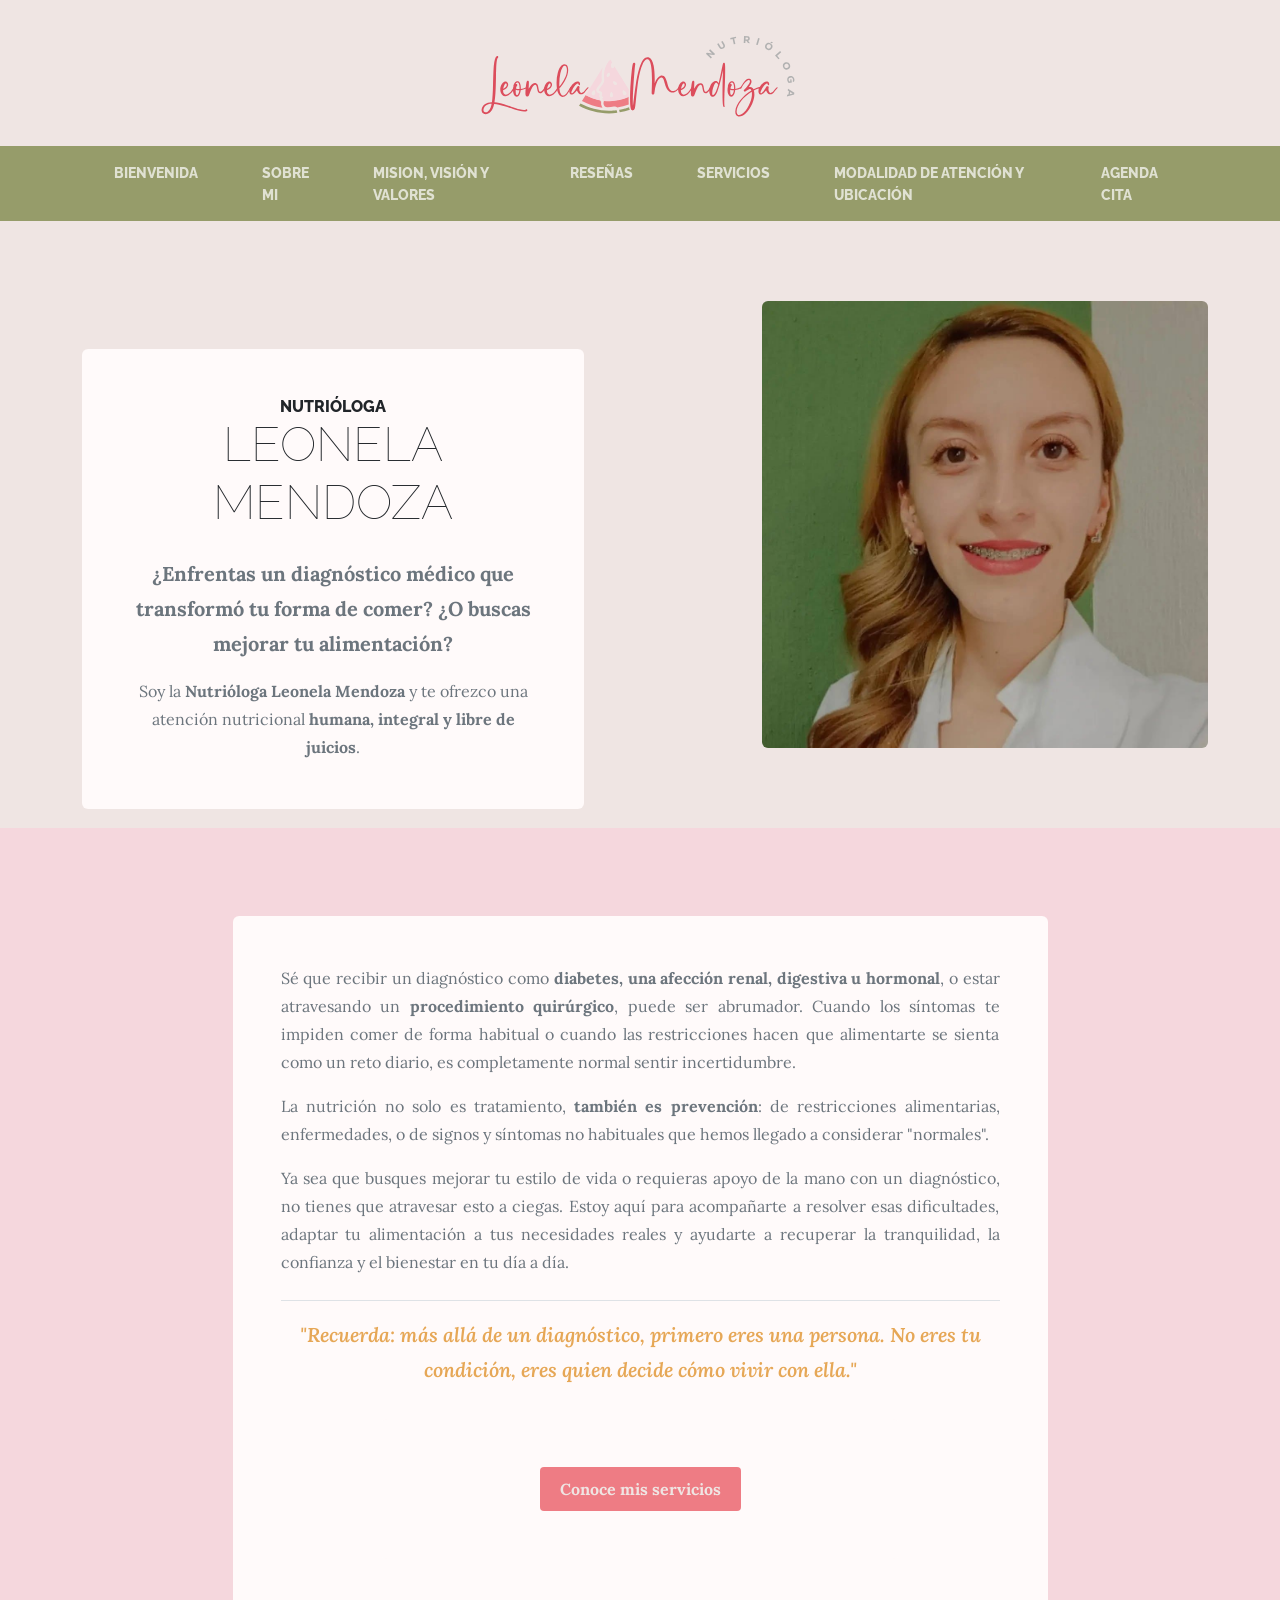
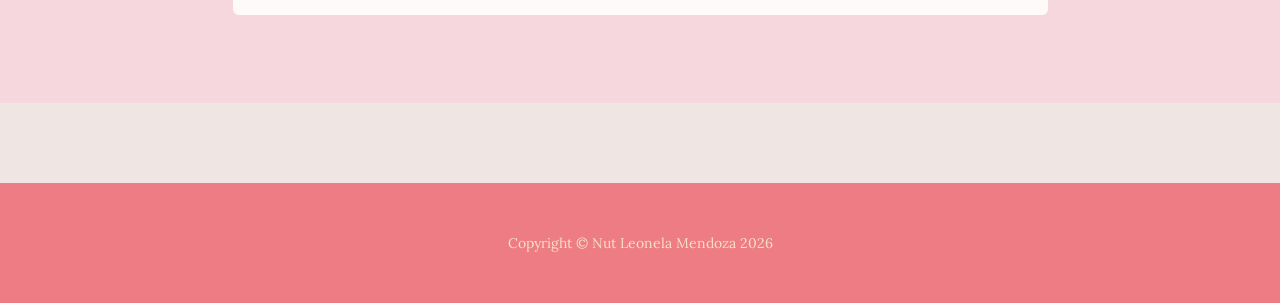
<file: index.html>
<!DOCTYPE html>
<html lang="en">
    <head>
        <meta charset="utf-8" />
        <meta name="viewport" content="width=device-width, initial-scale=1, shrink-to-fit=no" />
        <meta name="description" content="Nutrióloga clínica Leonela Mendoza. Especialista en trastornos digestivos, enfermedades crónicas y soporte nutricional en Querétaro. Agenda tu consulta presencial en Querétaro online." />
        <meta name="author" content="José Emilio Ramírez Piña" />
        <title>Nutrióloga Leonela Mendoza</title>
        <link rel="icon" type="image/svg+xml" href="assets/favicon.svg" />
        <!-- Google fonts-->
        <link href="https://fonts.googleapis.com/css?family=Raleway:100,100i,200,200i,300,300i,400,400i,500,500i,600,600i,700,700i,800,800i,900,900i" rel="stylesheet" />
        <link href="https://fonts.googleapis.com/css?family=Lora:400,400i,700,700i" rel="stylesheet" />
        <!-- Core theme CSS (includes Bootstrap)-->
        <link href="css/styles.css" rel="stylesheet" />
    </head>
    <body>
        <!-- Pantalla de carga (Preloader) -->
    <div id="preloader">
    <div class="svg-loader-container">
            <!-- 1. SVG de fondo (Silueta clara) -->
            <div class="svg-base">
                <img src="assets/img/transicion.svg" alt="Cargando..." />
            </div>
            <!-- 2. SVG de frente (Se llena de abajo hacia arriba) -->
            <div class="svg-fill">
                <img src="assets/img/transicion.svg" alt="Cargando..." />
            </div>
        </div>
    </div>
        <header class="py-2">
            <h1 class="site-heading text-center text-faded d-none d-lg-block mb-0">
                <div class="mt-0">
                    <img src="assets/img/logo.svg" alt="Nutrióloga Leonela Mendoza" class="img-fluid" style="max-height: 400px; width: auto; margin-top: -230px; margin-bottom: -120px;" />
                </div>
            </h1>
        </header>
        <!-- Navigation-->
        <nav class="navbar navbar-expand-lg navbar-dark py-lg-2" id="mainNav">
            <div class="container">
                <a class="navbar-brand text-uppercase fw-bold d-lg-none" href="index.html">Start Bootstrap</a>
                <button class="navbar-toggler" type="button" data-bs-toggle="collapse" data-bs-target="#navbarSupportedContent" aria-controls="navbarSupportedContent" aria-expanded="false" aria-label="Toggle navigation"><span class="navbar-toggler-icon"></span></button>
                <div class="collapse navbar-collapse" id="navbarSupportedContent">
                    <ul class="navbar-nav mx-auto justify-content-center w-100">
                        <li class="nav-item px-lg-4"><a class="nav-link text-uppercase" href="index.html">Bienvenida</a></li>
                        <li class="nav-item px-lg-4"><a class="nav-link text-uppercase" href="about.html">Sobre mi</a></li>
                        <li class="nav-item px-lg-4"><a class="nav-link text-uppercase" href="mision.html">Mision, visión y valores</a></li>
                        <li class="nav-item px-lg-4"><a class="nav-link text-uppercase" href="reviews.html">Reseñas</a></li>
                        <li class="nav-item px-lg-4"><a class="nav-link text-uppercase" href="services.html">Servicios</a></li>
                        <li class="nav-item px-lg-4"><a class="nav-link text-uppercase" href="atention.html">Modalidad de atención y ubicación</a></li>
                        <li class="nav-item px-lg-4"><a class="nav-link text-uppercase" href="cita.html">Agenda cita</a></li>
                    </ul>
                </div>
            </div>
        </nav>
    <section class="page-section clearfix">
        <div class="container">
            <div class="intro">
                <img class="intro-img img-fluid mb-3 mb-lg-0 rounded" style="transform: translateX(10px); width: 40%;" src="assets/img/intro.JPG" alt="Nutrióloga Leonela Mendoza" />
                <div class="intro-text left-0 text-center bg-faded p-5 rounded">
                    <h2 class="section-heading mb-4">
                        <span class="section-heading-upper">Nutrióloga</span>
                        <span class="section-heading-lower">Leonela Mendoza</span>
                    </h2> 
                    <!-- Preguntas de apertura destacadas y más grandes -->
                    <p class="text-muted mb-3 fs-5">
                        <strong>¿Enfrentas un diagnóstico médico que transformó tu forma de comer? ¿O buscas mejorar tu alimentación?</strong>
                    </p>
                    <!-- Párrafo descriptivo con negritas específicas -->
                    <p class="text-muted mb-0">
                        Soy la <strong>Nutrióloga Leonela Mendoza</strong> y te ofrezco una atención nutricional <strong>humana, integral y libre de juicios</strong>.
                    </p>
                </div>
            </div>
        </div>
    </section>
        <section class="page-section cta">
            <div class="container">
                <div class="row">
                    <div class="col-xl-9 mx-auto">
                        <div class="cta-inner bg-faded rounded p-4 p-lg-5 text-center">
                            <!-- Párrafo 1 -->
                            <p class="text-muted mb-3 text-justify" style="text-align: justify;">
                                Sé que recibir un diagnóstico como <strong>diabetes, una afección renal, digestiva u hormonal</strong>, o estar atravesando un <strong>procedimiento quirúrgico</strong>, puede ser abrumador. Cuando los síntomas te impiden comer de forma habitual o cuando las restricciones hacen que alimentarte se sienta como un reto diario, es completamente normal sentir incertidumbre.
                            </p>
                            <!-- Párrafo 2 -->
                            <p class="text-muted mb-3 text-justify" style="text-align: justify;">
                                La nutrición no solo es tratamiento, <strong>también es prevención</strong>: de restricciones alimentarias, enfermedades, o de signos y síntomas no habituales que hemos llegado a considerar "normales".
                            </p>
                            <!-- Párrafo 3 -->
                            <p class="text-muted mb-4 text-justify" style="text-align: justify;">
                                Ya sea que busques mejorar tu estilo de vida o requieras apoyo de la mano con un diagnóstico, no tienes que atravesar esto a ciegas. Estoy aquí para acompañarte a resolver esas dificultades, adaptar tu alimentación a tus necesidades reales y ayudarte a recuperar la tranquilidad, la confianza y el bienestar en tu día a día.
                            </p>
                            <!-- Frase destacada en itálicas -->
                            <div class="pt-3 border-top">
                                <p class="fst-italic text-primary fw-semibold mb-0 fs-5">
                                    "Recuerda: más allá de un diagnóstico, primero eres una persona. No eres tu condición, eres quien decide cómo vivir con ella."
                                </p>
                                <div class="row mt-4" id="Servicios">
                                    <div class="col-xl-9 mx-auto">
                                        <div class="cta-inner bg-faded rounded p-4 p-lg-5">
                                                <div class="text-center">
                                                    <a href="https://nutleonelamendoza.github.io/services.html" target="_blank" class="boton-enlace">Conoce mis servicios</a>
                                            </div>
                                                <style>
                                                        .boton-enlace {
                                                        display: inline-block;
                                                        padding: 10px 20px;
                                                        background-color: #ee7c84;
                                                        color: #efe5e3;
                                                        text-decoration: none;
                                                        border-radius: 4px;
                                                        font-weight: bold;
                                                        }
                                                        .boton-enlace:hover {
                                                        background-color: #005ea6;
                                                        }
                                                </style>
                                            </div>
                                        </div>
                                    </div>
                            </div>
                        </div>
                    </div>
                </div>
            </div>
        </section>
        <footer class="footer text-faded text-center py-5">
            <div class="container"><p class="m-0 small">Copyright &copy; Nut Leonela Mendoza 2026</p></div>
        </footer>
        <!-- Bootstrap core JS-->
        <script src="https://cdn.jsdelivr.net/npm/bootstrap@5.2.3/dist/js/bootstrap.bundle.min.js"></script>
        <!-- Core theme JS-->
        <script src="js/scripts.js"></script>
        <script>
    window.addEventListener("load", function() {
        const preloader = document.getElementById("preloader");
        if (preloader) {
            // Suaviza la salida del preloader una vez cargado todo el contenido
            setTimeout(() => {
                preloader.classList.add("hidden");
            }, 300);
        }
    });
    </script>
    </body>
</html>
</file>
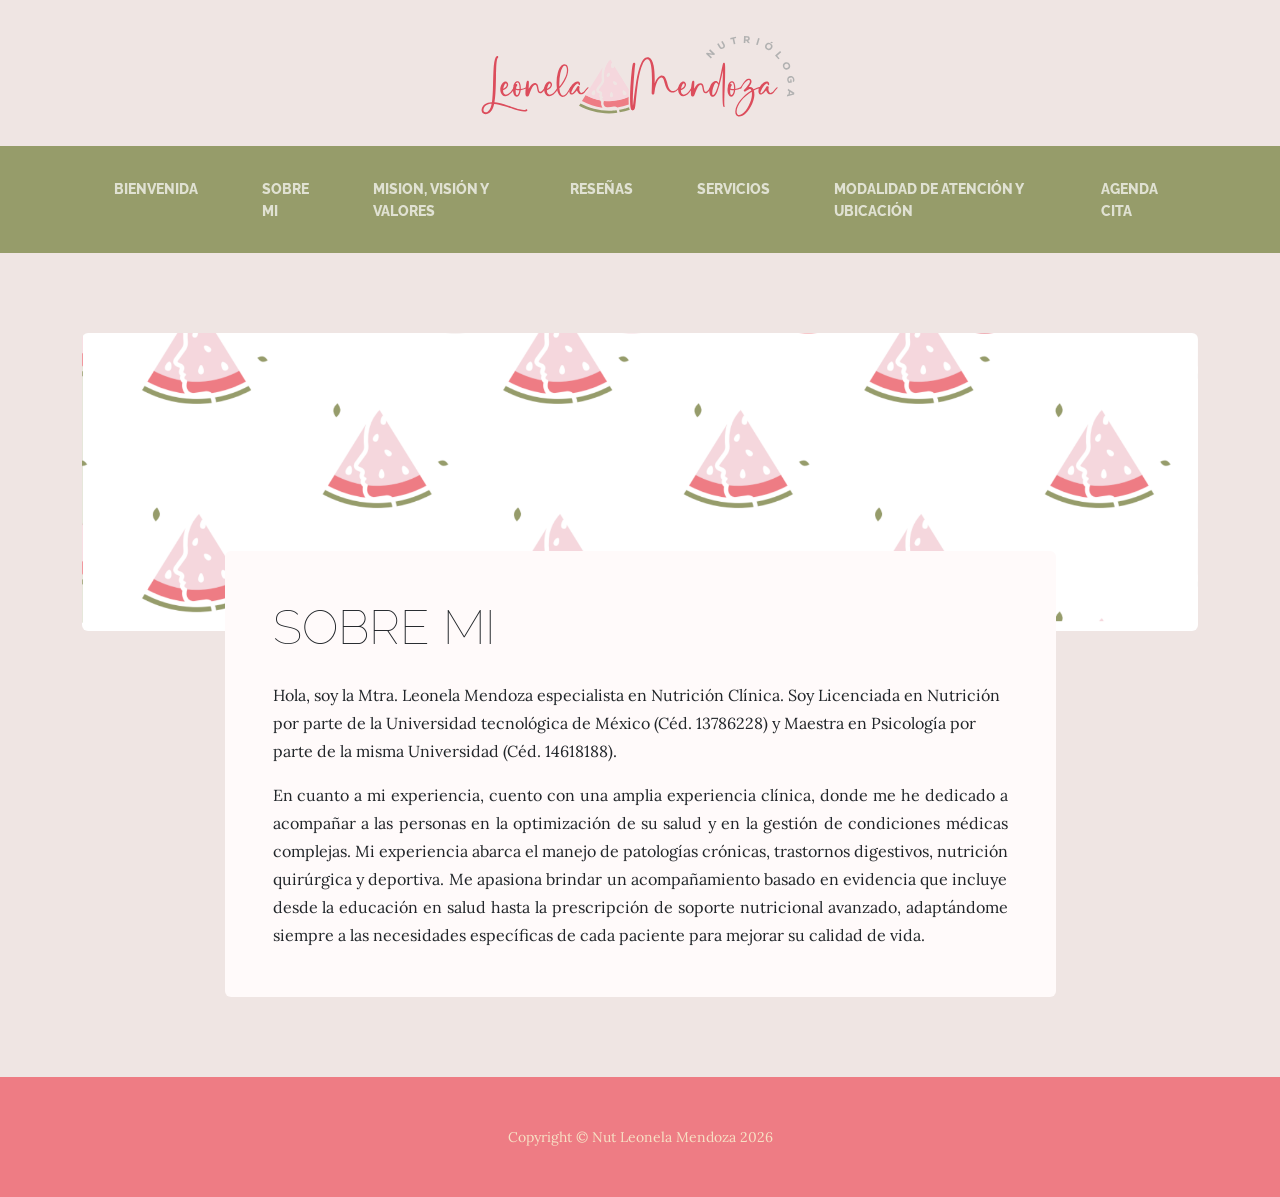
<file: about.html>
<!DOCTYPE html>
<html lang="en">
    <head>
        <meta charset="utf-8" />
        <meta name="viewport" content="width=device-width, initial-scale=1, shrink-to-fit=no" />
        <meta name="description" content="Nutrióloga clínica Leonela Mendoza. Especialista en trastornos digestivos, enfermedades crónicas y soporte nutricional en Querétaro. Agenda tu consulta presencial en Querétaro online." />
        <meta name="author" content="José Emilio Ramírez Piña" />
        <title>Nutrióloga Leonela Mendoza</title>
        <link rel="icon" type="image/svg+xml" href="assets/favicon.svg" />
        <!-- Google fonts-->
        <link href="https://fonts.googleapis.com/css?family=Raleway:100,100i,200,200i,300,300i,400,400i,500,500i,600,600i,700,700i,800,800i,900,900i" rel="stylesheet" />
        <link href="https://fonts.googleapis.com/css?family=Lora:400,400i,700,700i" rel="stylesheet" />
        <!-- Core theme CSS (includes Bootstrap)-->
        <link href="css/styles.css" rel="stylesheet" />
    </head>
    <body>
            <!-- Pantalla de carga (Preloader) -->
    <div id="preloader">
    <div class="svg-loader-container">
            <!-- 1. SVG de fondo (Silueta clara) -->
            <div class="svg-base">
                <img src="assets/img/transicion.svg" alt="Cargando..." />
            </div>
            <!-- 2. SVG de frente (Se llena de abajo hacia arriba) -->
            <div class="svg-fill">
                <img src="assets/img/transicion.svg" alt="Cargando..." />
            </div>
        </div>
    </div>
        <header class="py-2">
            <h1 class="site-heading text-center text-faded d-none d-lg-block mb-0">
                 <!-- <span class="site-heading-upper text-primary mb-1">Nutrióloga Clínica | Licenciada en Nutrición | Maestra en Psicología</span>-->
                <div class="mt-0">
                    <img src="assets/img/logo.svg" alt="Nutrióloga Leonela Mendoza" class="img-fluid" style="max-height: 400px; width: auto; margin-top: -230px; margin-bottom: -120px;" />
                </div>
            </h1>
        </header>
               <!-- Navigation-->
        <nav class="navbar navbar-expand-lg navbar-dark py-lg-4" id="mainNav">
            <div class="container">
                <a class="navbar-brand text-uppercase fw-bold d-lg-none" href="index.html">Start Bootstrap</a>
                <button class="navbar-toggler" type="button" data-bs-toggle="collapse" data-bs-target="#navbarSupportedContent" aria-controls="navbarSupportedContent" aria-expanded="false" aria-label="Toggle navigation"><span class="navbar-toggler-icon"></span></button>
                <div class="collapse navbar-collapse" id="navbarSupportedContent">
                    <ul class="navbar-nav mx-auto justify-content-center w-100">
                        <li class="nav-item px-lg-4"><a class="nav-link text-uppercase" href="index.html">Bienvenida</a></li>
                        <li class="nav-item px-lg-4"><a class="nav-link text-uppercase" href="about.html">Sobre mi</a></li>
                        <li class="nav-item px-lg-4"><a class="nav-link text-uppercase" href="mision.html">Mision, visión y valores</a></li>
                        <li class="nav-item px-lg-4"><a class="nav-link text-uppercase" href="reviews.html">Reseñas</a></li>
                        <li class="nav-item px-lg-4"><a class="nav-link text-uppercase" href="services.html">Servicios</a></li>
                        <li class="nav-item px-lg-4"><a class="nav-link text-uppercase" href="atention.html">Modalidad de atención y ubicación</a></li>
                        <li class="nav-item px-lg-4"><a class="nav-link text-uppercase" href="cita.html">Agenda cita</a></li>
                    </ul>
                </div>
            </div>
        </nav>
        <section class="page-section about-heading">
            <div class="container">
                <img class="img-fluid rounded about-heading-img mb-3 mb-lg-0" style="width: 180%" src="assets/img/about.png" alt="..." />
                <div class="about-heading-content">
                    <div class="row">
                        <div class="col-xl-9 col-lg-10 mx-auto">
                            <div class="bg-faded rounded p-5">
                                <h2 class="section-heading mb-4">
                                    <span class="section-heading-lower">Sobre mi</span>
                                </h2>
                                <p>Hola, soy la Mtra. Leonela Mendoza especialista en Nutrición Clínica. Soy Licenciada en Nutrición por parte de la Universidad tecnológica de México (Céd. 13786228) y Maestra en Psicología por parte de la misma Universidad (Céd. 14618188).</p>
                                <p class="mb-0" style="text-align: justify;">
                                    En cuanto a mi experiencia, cuento con una amplia experiencia clínica, donde me he dedicado a acompañar a las personas en la optimización de su salud y en la gestión de condiciones médicas complejas. Mi experiencia abarca el manejo de patologías crónicas, trastornos digestivos, nutrición quirúrgica y deportiva. Me apasiona brindar un acompañamiento basado en evidencia que incluye desde la educación en salud hasta la prescripción de soporte nutricional avanzado, adaptándome siempre a las necesidades específicas de cada paciente para mejorar su calidad de vida.
                                </p>
                            </div>
                        </div>
                    </div>
                </div>
            </div>
        </section>
        <footer class="footer text-faded text-center py-5">
            <div class="container"><p class="m-0 small">Copyright &copy; Nut Leonela Mendoza 2026</p></div>
        </footer>
        <!-- Bootstrap core JS-->
        <script src="https://cdn.jsdelivr.net/npm/bootstrap@5.2.3/dist/js/bootstrap.bundle.min.js"></script>
        <!-- Core theme JS-->
        <script src="js/scripts.js"></script>
        <script>
    window.addEventListener("load", function() {
        const preloader = document.getElementById("preloader");
        if (preloader) {
            // Suaviza la salida del preloader una vez cargado todo el contenido
            setTimeout(() => {
                preloader.classList.add("hidden");
            }, 300);
        }
    });
    </script>
    </body>
</html>
</file>
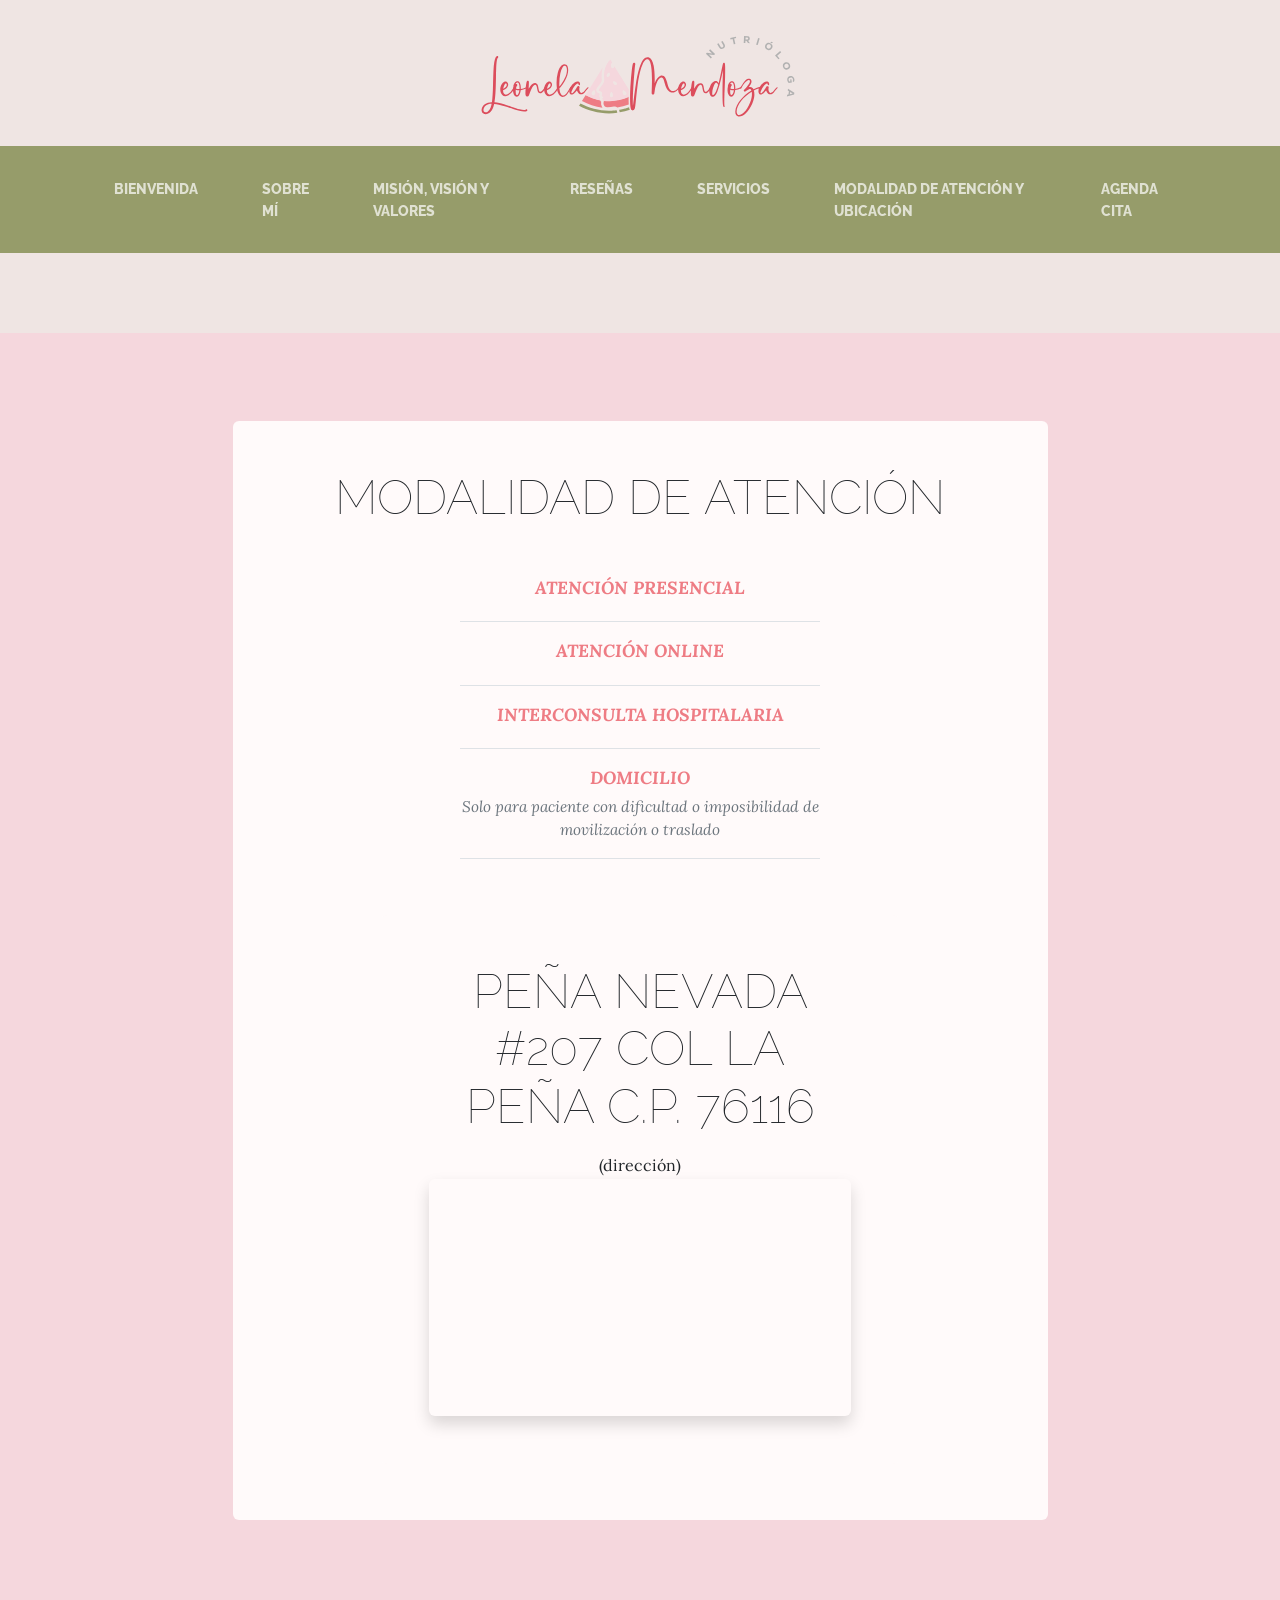
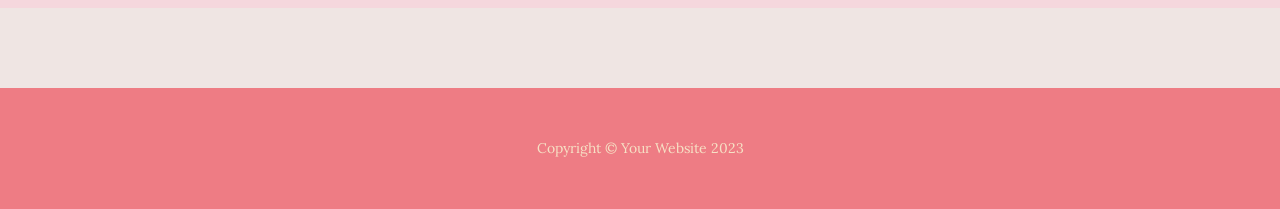
<file: atention.html>
<!DOCTYPE html>
<html lang="en">
    <head>
        <meta charset="utf-8" />
        <meta name="viewport" content="width=device-width, initial-scale=1, shrink-to-fit=no" />
        <meta name="description" content="Nutrióloga clínica Leonela Mendoza. Especialista en trastornos digestivos, enfermedades crónicas y soporte nutricional en Querétaro. Agenda tu consulta presencial en Querétaro online." />
        <meta name="author" content="José Emilio Ramírez Piña" />
        <title>Nutrióloga Leonela Mendoza</title>
        <link rel="icon" type="image/svg+xml" href="assets/favicon.svg" />
        <!-- Google fonts-->
        <link href="https://fonts.googleapis.com/css?family=Raleway:100,100i,200,200i,300,300i,400,400i,500,500i,600,600i,700,700i,800,800i,900,900i" rel="stylesheet" />
        <link href="https://fonts.googleapis.com/css?family=Lora:400,400i,700,700i" rel="stylesheet" />
        <!-- Core theme CSS (includes Bootstrap)-->
        <link href="css/styles.css" rel="stylesheet" />
    </head>
    <body>
        <!-- Pantalla de carga (Preloader) -->
    <div id="preloader">
    <div class="svg-loader-container">
            <!-- 1. SVG de fondo (Silueta clara) -->
            <div class="svg-base">
                <img src="assets/img/transicion.svg" alt="Cargando..." />
            </div>
            <!-- 2. SVG de frente (Se llena de abajo hacia arriba) -->
            <div class="svg-fill">
                <img src="assets/img/transicion.svg" alt="Cargando..." />
            </div>
        </div>
    </div>
        <header class="py-2">
            <h1 class="site-heading text-center text-faded d-none d-lg-block mb-0">
                <div class="mt-0">
                    <img src="assets/img/logo.svg" alt="Nutrióloga Leonela Mendoza" class="img-fluid" style="max-height: 400px; width: auto; margin-top: -230px; margin-bottom: -120px;" />
                </div>
            </h1>
        </header>
        <!-- Navigation-->
        <nav class="navbar navbar-expand-lg navbar-dark py-lg-4" id="mainNav">
            <div class="container">
                <a class="navbar-brand text-uppercase fw-bold d-lg-none" href="index.html">Start Bootstrap</a>
                <button class="navbar-toggler" type="button" data-bs-toggle="collapse" data-bs-target="#navbarSupportedContent" aria-controls="navbarSupportedContent" aria-expanded="false" aria-label="Toggle navigation"><span class="navbar-toggler-icon"></span></button>
                <div class="collapse navbar-collapse" id="navbarSupportedContent">
                    <ul class="navbar-nav mx-auto">
                        <li class="nav-item px-lg-4"><a class="nav-link text-uppercase" href="index.html">Bienvenida</a></li>
                        <li class="nav-item px-lg-4"><a class="nav-link text-uppercase" href="about.html">Sobre mí</a></li>
                        <li class="nav-item px-lg-4"><a class="nav-link text-uppercase" href="mision.html">Misión, visión y valores</a></li>
                        <li class="nav-item px-lg-4"><a class="nav-link text-uppercase" href="reviews.html">Reseñas</a></li>
                        <li class="nav-item px-lg-4"><a class="nav-link text-uppercase" href="services.html">Servicios</a></li>
                        <li class="nav-item px-lg-4"><a class="nav-link text-uppercase" href="atention.html">Modalidad de atención y ubicación</a></li>
                        <li class="nav-item px-lg-4"><a class="nav-link text-uppercase" href="cita.html">Agenda cita</a></li>
                    </ul>
                </div>
            </div>
        </nav>
        <section class="page-section cta">
            <div class="container">
                <div class="row">
                    <div class="col-xl-9 mx-auto">
                        <div class="cta-inner bg-faded text-center rounded">
                            <h2 class="section-heading mb-5">
                                <span class="section-heading-lower">Modalidad de atención</span>
                            </h2>
                            <ul class="list-unstyled list-hours mb-5 text-left mx-auto">
                                <li class="list-unstyled-item list-hours-item d-flex flex-column mb-3 pb-3 border-bottom">
                                    <div class="fw-bold text-uppercase mb-1" style="color: #ee7c84;">Atención presencial</div>
                                </li>
                                <li class="list-unstyled-item list-hours-item d-flex flex-column mb-3 pb-3 border-bottom">
                                    <div class="fw-bold text-uppercase mb-1" style="color: #ee7c84;">Atención online</div>
                                </li>
                                <li class="list-unstyled-item list-hours-item d-flex flex-column mb-3 pb-3 border-bottom">
                                    <div class="fw-bold text-uppercase mb-1" style="color: #ee7c84;">Interconsulta hospitalaria</div>
                                </li>
                                <li class="list-unstyled-item list-hours-item d-flex flex-column mb-3 pb-3 border-bottom">
                                    <div class="fw-bold text-uppercase mb-1" style="color: #ee7c84;">Domicilio</div>
                                        <span class="text-muted small">Solo para paciente con dificultad o imposibilidad de movilización o traslado</span>
                                </li>
                            </ul>
                            <!--Mapa de ubicación-->
                            <div class="row mt-4" id="ubicación">
                                <div class="col-xl-9 mx-auto">
                                    <div class="cta-inner bg-faded rounded p-4 p-lg-5">
                                        <div class="text-center">
                                            <h2 class="section-heading mb-3">
                                                <span class="section-heading-lower">Peña Nevada #207 Col La Peña C.P. 76116</span>
                                            </h2>
                                            <p class="mb-0">(dirección)</p>
                                        </div>
                                        <!--mapa-->
                                        <div class="ratio ratio-16x9 rounded overflow-hidden shadow">
                                            <iframe src="https://www.google.com/maps/embed?pb=!1m18!1m12!1m3!1d9487.256985336082!2d-100.47136435203466!3d20.642291304440672!2m3!1f0!2f0!3f0!3m2!1i1024!2i768!4f13.1!3m3!1m2!1s0x85d350ed549de62d%3A0xa06f97b7c1d430db!2sC.%20Pena%20Nevada%20207%2C%20La%20Pe%C3%B1a%20C.T.M.%2C%2076116%20Santiago%20de%20Quer%C3%A9taro%2C%20Qro.!5e0!3m2!1ses!2smx!4v1787805101757!5m2!1ses!2smx" width="600" height="450" style="border:0;" allowfullscreen="" loading="lazy" referrerpolicy="strict-origin-when-cross-origin"></iframe>
                                        </div>
                                    </div>
                                </div>
                            </div>
                        </div>
                    </div>
                </div>
            </div>
        </section>
        <footer class="footer text-faded text-center py-5">
            <div class="container"><p class="m-0 small">Copyright &copy; Your Website 2023</p></div>
        </footer>
        <!-- Bootstrap core JS-->
        <script src="https://cdn.jsdelivr.net/npm/bootstrap@5.2.3/dist/js/bootstrap.bundle.min.js"></script>
        <!-- Core theme JS-->
        <script src="js/scripts.js"></script>
        <script>
    window.addEventListener("load", function() {
        const preloader = document.getElementById("preloader");
        if (preloader) {
            // Suaviza la salida del preloader una vez cargado todo el contenido
            setTimeout(() => {
                preloader.classList.add("hidden");
            }, 300);
        }
    });
    </script>
    </body>
</html>
</file>
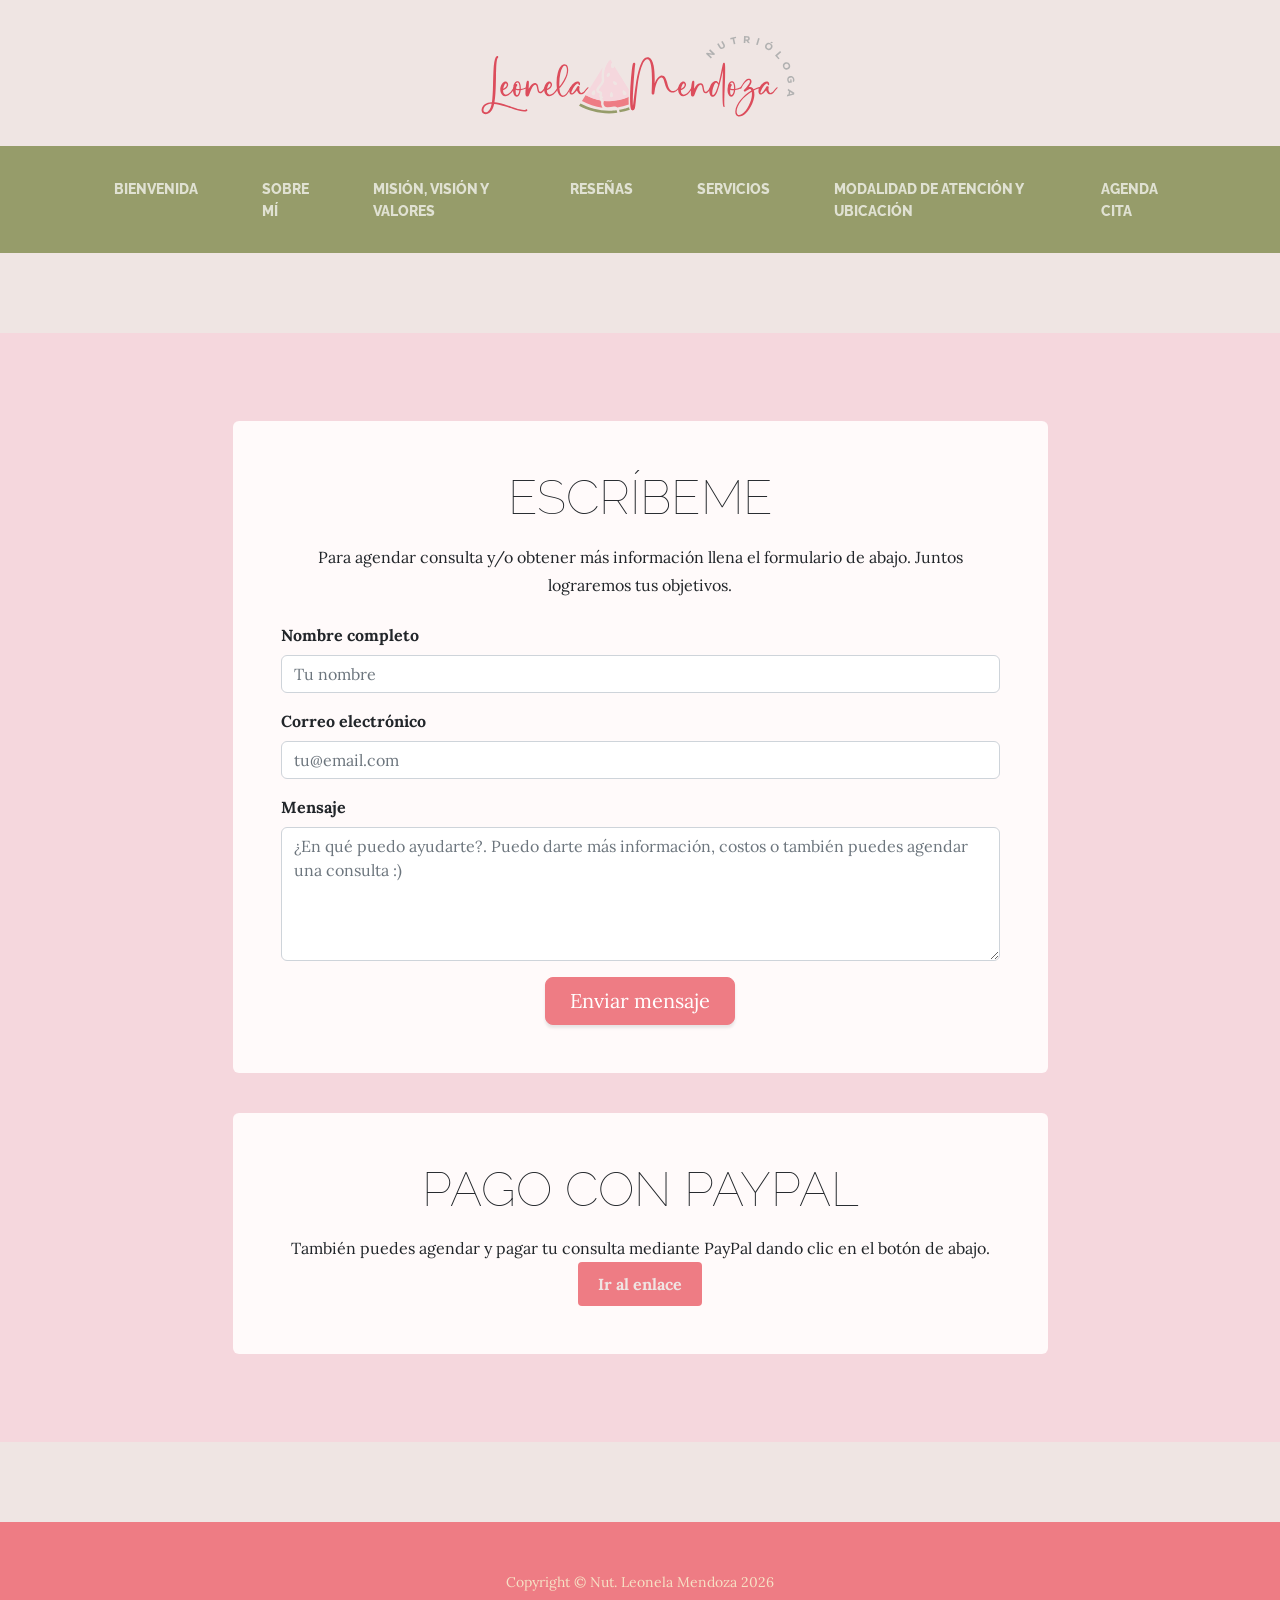
<file: cita.html>
<!DOCTYPE html>
<html lang="es">
    <head>
        <meta charset="utf-8" />
        <meta name="viewport" content="width=device-width, initial-scale=1, shrink-to-fit=no" />
        <meta name="description" content="Nutrióloga clínica Leonela Mendoza. Especialista en trastornos digestivos, enfermedades crónicas y soporte nutricional en Querétaro. Agenda tu consulta presencial en Querétaro online." />
        <meta name="author" content="José Emilio Ramírez Piña" />
        <title>Nutrióloga Leonela Mendoza</title>
        <link rel="icon" type="image/svg+xml" href="assets/favicon.svg" />
        <!-- Google fonts-->
        <link href="https://fonts.googleapis.com/css?family=Raleway:100,100i,200,200i,300,300i,400,400i,500,500i,600,600i,700,700i,800,800i,900,900i" rel="stylesheet" />
        <link href="https://fonts.googleapis.com/css?family=Lora:400,400i,700,700i" rel="stylesheet" />
        <!-- Core theme CSS (includes Bootstrap)-->
        <link href="css/styles.css" rel="stylesheet" />
    </head>
    <body>
        <!-- Pantalla de carga (Preloader) -->
    <div id="preloader">
    <div class="svg-loader-container">
            <!-- 1. SVG de fondo (Silueta clara) -->
            <div class="svg-base">
                <img src="assets/img/transicion.svg" alt="Cargando..." />
            </div>
            <!-- 2. SVG de frente (Se llena de abajo hacia arriba) -->
            <div class="svg-fill">
                <img src="assets/img/transicion.svg" alt="Cargando..." />
            </div>
        </div>
    </div>
        <header class="py-2">
            <h1 class="site-heading text-center text-faded d-none d-lg-block mb-0">
                <div class="mt-0">
                    <img src="assets/img/logo.svg" alt="Nutrióloga Leonela Mendoza" class="img-fluid" style="max-height: 400px; width: auto; margin-top: -230px; margin-bottom: -120px;" />
                </div>
            </h1>
        </header>
        
        <!-- Navigation-->
        <nav class="navbar navbar-expand-lg navbar-dark py-lg-4" id="mainNav">
            <div class="container">
                <a class="navbar-brand text-uppercase fw-bold d-lg-none" href="index.html">Nut. Leonela Mendoza</a>
                <button class="navbar-toggler" type="button" data-bs-toggle="collapse" data-bs-target="#navbarSupportedContent" aria-controls="navbarSupportedContent" aria-expanded="false" aria-label="Toggle navigation"><span class="navbar-toggler-icon"></span></button>
                <div class="collapse navbar-collapse" id="navbarSupportedContent">
                    <ul class="navbar-nav mx-auto justify-content-center w-100">
                        <li class="nav-item px-lg-4"><a class="nav-link text-uppercase" href="index.html">Bienvenida</a></li>
                        <li class="nav-item px-lg-4"><a class="nav-link text-uppercase" href="about.html">Sobre mí</a></li>
                        <li class="nav-item px-lg-4"><a class="nav-link text-uppercase" href="mision.html">Misión, visión y valores</a></li>
                        <li class="nav-item px-lg-4"><a class="nav-link text-uppercase" href="reviews.html">Reseñas</a></li>
                        <li class="nav-item px-lg-4"><a class="nav-link text-uppercase" href="services.html">Servicios</a></li>
                        <li class="nav-item px-lg-4"><a class="nav-link text-uppercase" href="atention.html">Modalidad de atención y ubicación</a></li>
                        <li class="nav-item px-lg-4"><a class="nav-link text-uppercase" href="cita.html">Agenda cita</a></li>
                    </ul>
                </div>
            </div>
        </nav>

        <!-- Contact & Payment Section -->
        <section class="page-section cta" id="contact">
            <div class="container">
                <!-- Bloque 1: Formulario de contacto -->
                <div class="row">
                    <div class="col-xl-9 mx-auto">
                        <div class="cta-inner bg-faded rounded p-4 p-lg-5">
                            <div class="text-center mb-4">
                                <h2 class="section-heading mb-3">
                                    <span class="section-heading-lower">Escríbeme</span>
                                </h2>
                                <p class="mb-0">Para agendar consulta y/o obtener más información llena el formulario de abajo. Juntos lograremos tus objetivos.</p>
                            </div>
                            
                            <form action="https://formspree.io/f/xojggeln" method="POST" id="contactForm">
                                <div class="mb-3">
                                    <label for="name" class="form-label fw-bold">Nombre completo</label>
                                    <input type="text" name="name" class="form-control" placeholder="Tu nombre" id="name" required />
                                </div>
                                
                                <div class="mb-3">
                                    <label for="email" class="form-label fw-bold">Correo electrónico</label>
                                    <input type="email" name="_replyto" class="form-control" placeholder="tu@email.com" id="email" required />
                                </div>

                                <!-- Configuración interna de Formspree -->
                                <input type="hidden" name="_subject" value="Nuevo mensaje desde la web - Nut. Leonela Mendoza">
                                <input type="text" name="_gotcha" style="display:none" />

                                <div class="mb-3">
                                    <label for="message" class="form-label fw-bold">Mensaje</label>
                                    <textarea rows="5" name="message" class="form-control" placeholder="¿En qué puedo ayudarte?. Puedo darte más información, costos o también puedes agendar una consulta :)" id="message" required></textarea>
                                </div>

                                <!-- Contenedor para mensajes de éxito o error -->
                                <div id="form-status" class="mb-3"></div>

                                <div class="text-center">
                                    <button type="submit" id="submitBtn" class="btn btn-lg px-4 text-white" style="background-color: #ee7c84; border-color: #ee7c84;">
                                        Enviar mensaje
                                    </button>
                                </div>
                            </form>
                        </div>
                    </div>
                </div>

                <!-- Bloque 2: Pago con PayPal (Aparece inmediatamente abajo con espacio continuo) -->
                <div class="row mt-4" id="paypal">
                    <div class="col-xl-9 mx-auto">
                        <div class="cta-inner bg-faded rounded p-4 p-lg-5">
                            <div class="text-center">
                                <h2 class="section-heading mb-3">
                                    <span class="section-heading-lower">Pago con PayPal</span>
                                </h2>
                                <p class="mb-0">También puedes agendar y pagar tu consulta mediante PayPal dando clic en el botón de abajo.</p>
                            </div>
                            <div class="text-center">
                                <a href="https://www.paypal.com/paypalme/NutLeonelaMendoza" target="_blank" class="boton-enlace">Ir al enlace </a>
                            </div>
                                    <style>
                                        .boton-enlace {
                                            display: inline-block;
                                            padding: 10px 20px;
                                            background-color: #ee7c84;
                                            color: #efe5e3;
                                            text-decoration: none;
                                            border-radius: 4px;
                                            font-weight: bold;
                                        }

                                        .boton-enlace:hover {
                                            background-color: #005ea6;
                                        }
                                    </style>
                        </div>
                    </div>
                </div>
            </div>
        </section>

        <footer class="footer text-faded text-center py-5">
            <div class="container"><p class="m-0 small">Copyright &copy; Nut. Leonela Mendoza 2026</p></div>
        </footer>

        <!-- Bootstrap core JS-->
        <script src="https://cdn.jsdelivr.net/npm/bootstrap@5.2.3/dist/js/bootstrap.bundle.min.js"></script>
        <!-- Core theme JS-->
        <script src="js/scripts.js"></script>

        <!-- Script de envío asíncrono (Formspree) -->
        <script>
            const form = document.getElementById("contactForm");
            const status = document.getElementById("form-status");
            const submitBtn = document.getElementById("submitBtn");

            async function handleSubmit(event) {
                event.preventDefault();
                const data = new FormData(event.target);
                
                submitBtn.disabled = true;
                submitBtn.innerText = "Enviando...";

                fetch(event.target.action, {
                    method: form.method,
                    body: data,
                    headers: {
                        'Accept': 'application/json'
                    }
                }).then(response => {
                    if (response.ok) {
                        status.innerHTML = `<div class="alert alert-success mt-3" role="alert">¡Gracias por tu mensaje! En breve me pondré en contacto contigo.</div>`;
                        form.reset();
                    } else {
                        response.json().then(data => {
                            if (Object.hasOwn(data, 'errors')) {
                                status.innerHTML = `<div class="alert alert-danger mt-3" role="alert">${data["errors"].map(error => error["message"]).join(", ")}</div>`;
                            } else {
                                status.innerHTML = `<div class="alert alert-danger mt-3" role="alert">Ocurrió un problema al enviar tu mensaje. Inténtalo de nuevo.</div>`;
                            }
                        })
                    }
                }).catch(error => {
                    status.innerHTML = `<div class="alert alert-danger mt-3" role="alert">Ocurrió un error de conexión. Por favor verifica tu red.</div>`;
                }).finally(() => {
                    submitBtn.disabled = false;
                    submitBtn.innerText = "Enviar mensaje";
                });
            }
            
            form.addEventListener("submit", handleSubmit);
        </script>
        <script>
    window.addEventListener("load", function() {
        const preloader = document.getElementById("preloader");
        if (preloader) {
            // Suaviza la salida del preloader una vez cargado todo el contenido
            setTimeout(() => {
                preloader.classList.add("hidden");
            }, 300);
        }
    });
    </script>
    </body>
</html>
</file>
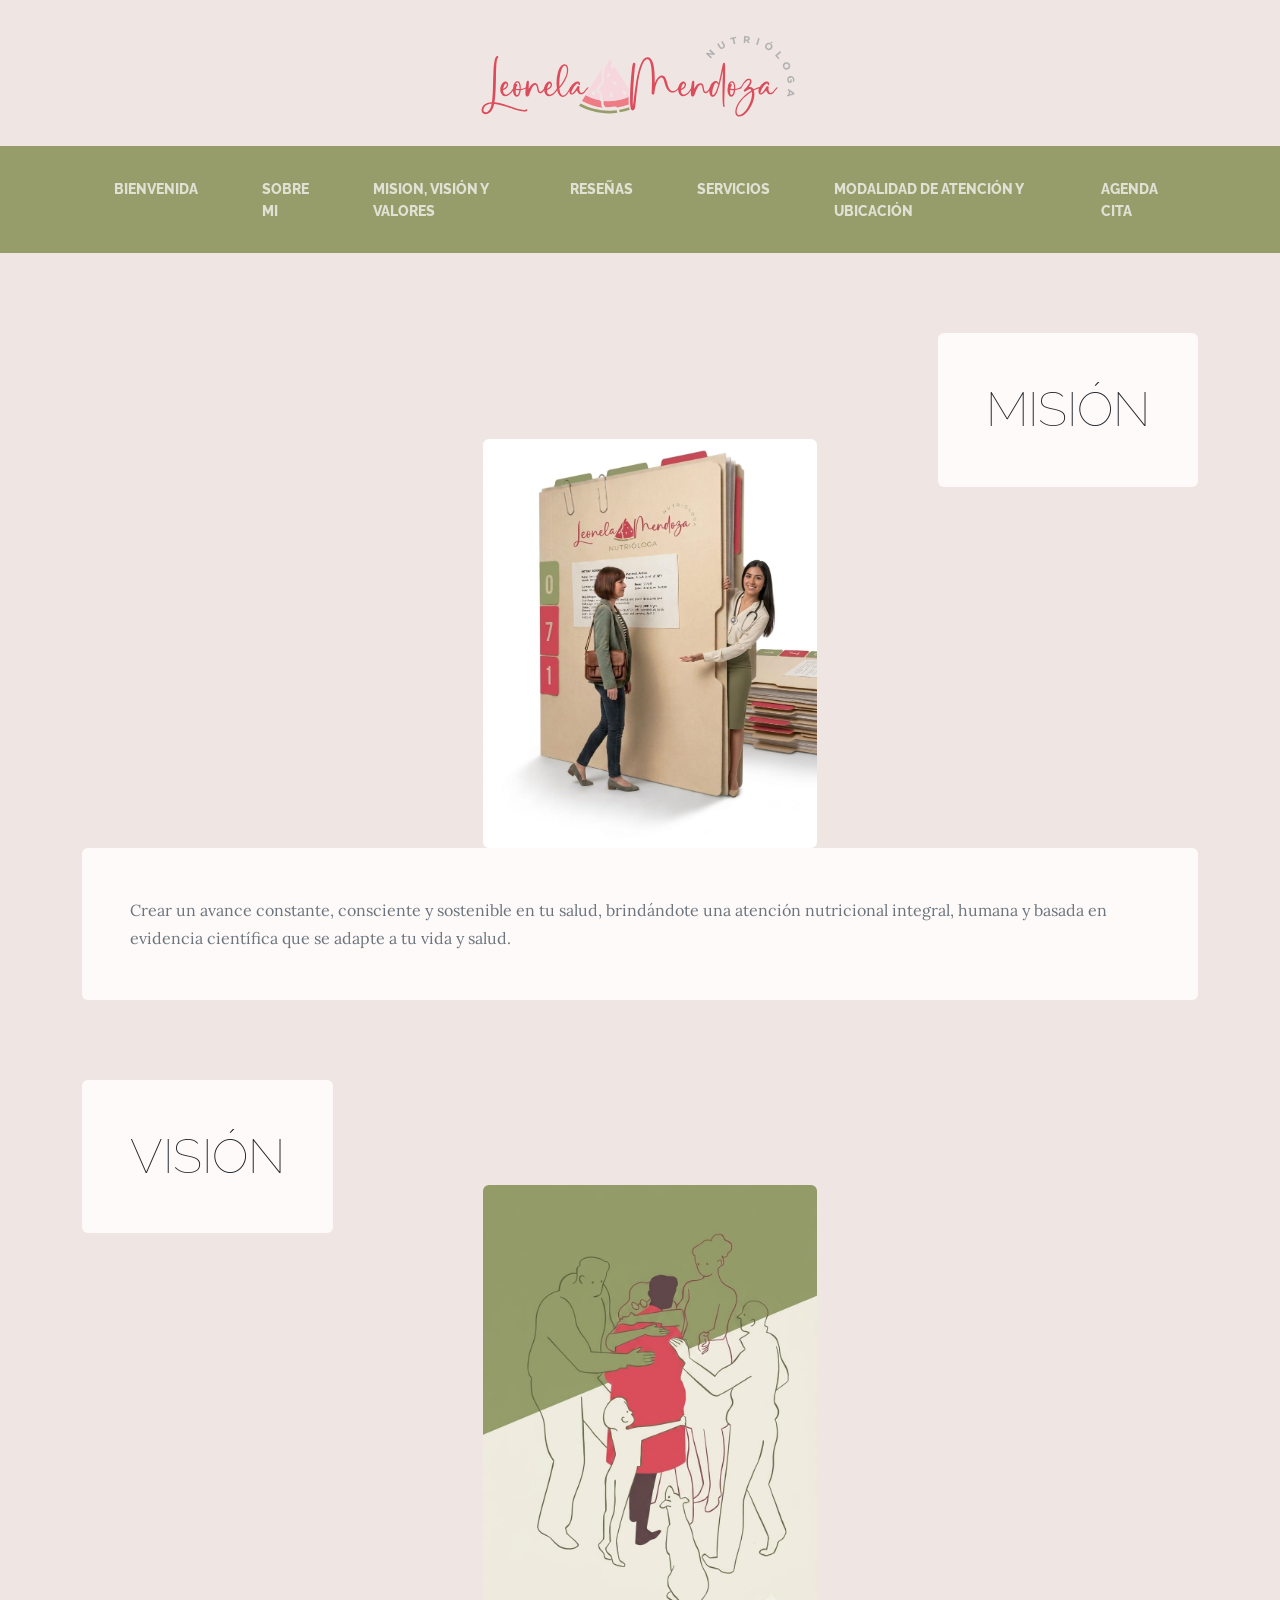
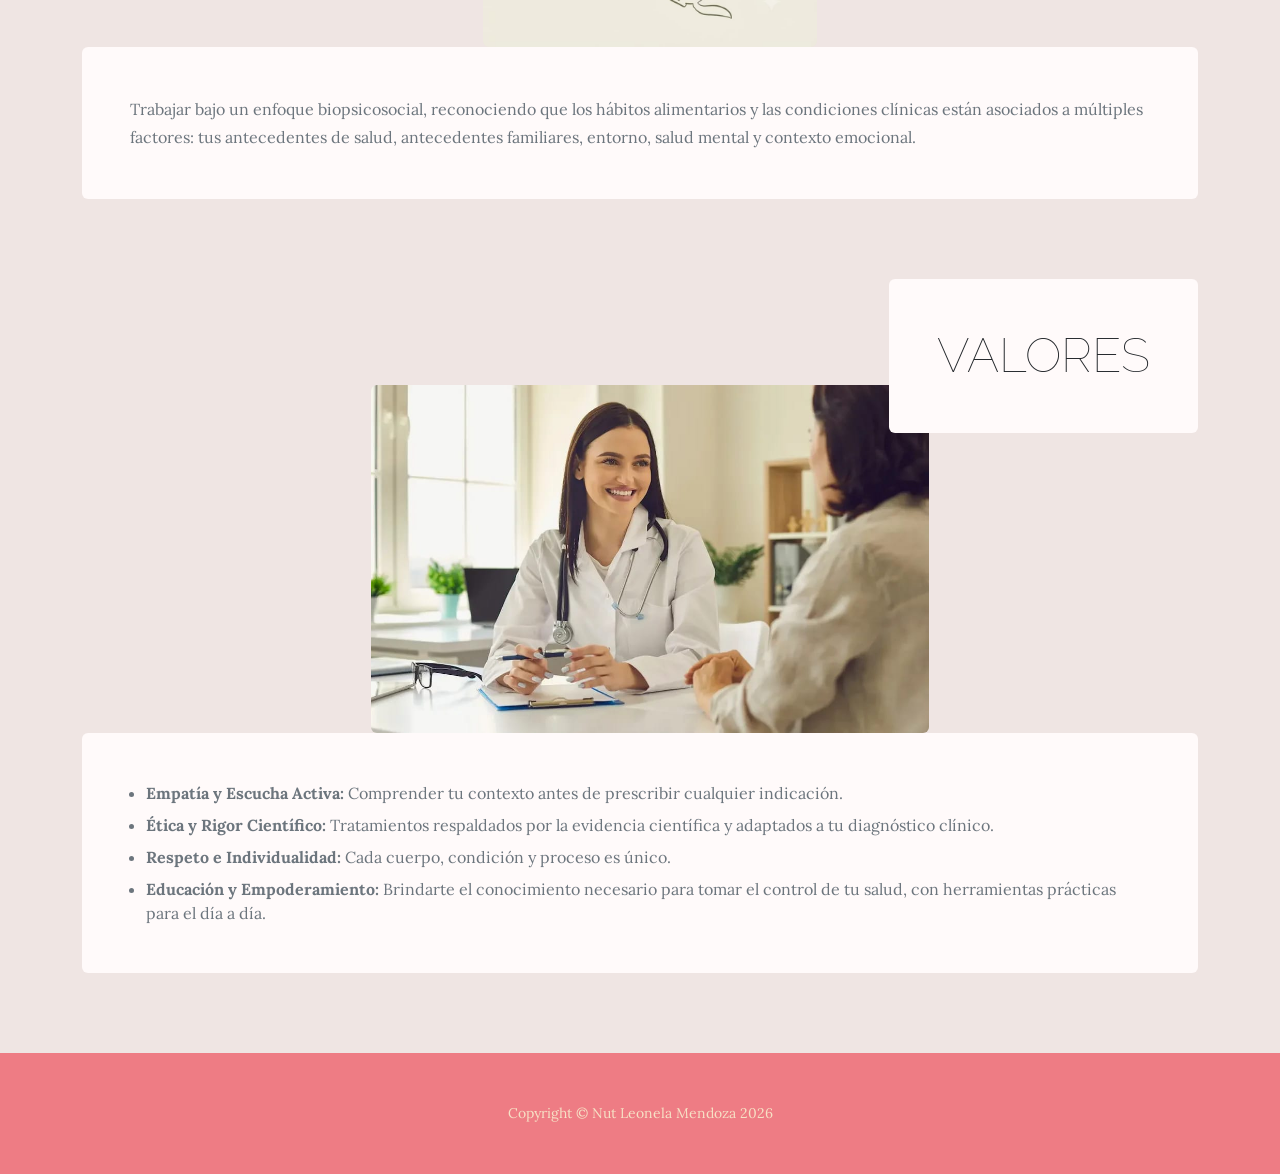
<file: mision.html>
<!DOCTYPE html>
<html lang="en">
    <head>
        <meta charset="utf-8" />
        <meta name="viewport" content="width=device-width, initial-scale=1, shrink-to-fit=no" />
        <meta name="description" content="Nutrióloga clínica Leonela Mendoza. Especialista en trastornos digestivos, enfermedades crónicas y soporte nutricional en Querétaro. Agenda tu consulta presencial en Querétaro online." />
        <meta name="author" content="José Emilio Ramírez Piña" />
        <title>Nutrióloga Leonela Mendoza</title>
        <link rel="icon" type="image/svg+xml" href="assets/favicon.svg" />
        <!-- Google fonts-->
        <link href="https://fonts.googleapis.com/css?family=Raleway:100,100i,200,200i,300,300i,400,400i,500,500i,600,600i,700,700i,800,800i,900,900i" rel="stylesheet" />
        <link href="https://fonts.googleapis.com/css?family=Lora:400,400i,700,700i" rel="stylesheet" />
        <!-- Core theme CSS (includes Bootstrap)-->
        <link href="css/styles.css" rel="stylesheet" />
    </head>
    <body>
        <!-- Pantalla de carga (Preloader) -->
    <div id="preloader">
    <div class="svg-loader-container">
            <!-- 1. SVG de fondo (Silueta clara) -->
            <div class="svg-base">
                <img src="assets/img/transicion.svg" alt="Cargando..." />
            </div>
            <!-- 2. SVG de frente (Se llena de abajo hacia arriba) -->
            <div class="svg-fill">
                <img src="assets/img/transicion.svg" alt="Cargando..." />
            </div>
        </div>
    </div>
        <header class="py-2">
            <h1 class="site-heading text-center text-faded d-none d-lg-block mb-0">
                <!-- <span class="site-heading-upper text-primary mb-1">Nutrióloga Clínica | Licenciada en Nutrición | Maestra en Psicología</span>-->
                <div class="mt-0">
                    <img src="assets/img/logo.svg" alt="Nutrióloga Leonela Mendoza" class="img-fluid" style="max-height: 400px; width: auto; margin-top: -230px; margin-bottom: -120px;" />
                </div>
            </h1>
        </header>
        <!-- Navigation-->
        <nav class="navbar navbar-expand-lg navbar-dark py-lg-4" id="mainNav">
            <div class="container">
                <a class="navbar-brand text-uppercase fw-bold d-lg-none" href="index.html">Start Bootstrap</a>
                <button class="navbar-toggler" type="button" data-bs-toggle="collapse" data-bs-target="#navbarSupportedContent" aria-controls="navbarSupportedContent" aria-expanded="false" aria-label="Toggle navigation"><span class="navbar-toggler-icon"></span></button>
                <div class="collapse navbar-collapse" id="navbarSupportedContent">
                    <ul class="navbar-nav mx-auto">
                        <li class="nav-item px-lg-4"><a class="nav-link text-uppercase" href="index.html">Bienvenida</a></li>
                        <li class="nav-item px-lg-4"><a class="nav-link text-uppercase" href="about.html">Sobre mi</a></li>
                        <li class="nav-item px-lg-4"><a class="nav-link text-uppercase" href="mision.html">Mision, visión y valores</a></li>
                        <li class="nav-item px-lg-4"><a class="nav-link text-uppercase" href="reviews.html">Reseñas</a></li>
                        <li class="nav-item px-lg-4"><a class="nav-link text-uppercase" href="services.html">Servicios</a></li>
                        <li class="nav-item px-lg-4"><a class="nav-link text-uppercase" href="atention.html">Modalidad de atención y ubicación</a></li>
                        <li class="nav-item px-lg-4"><a class="nav-link text-uppercase" href="cita.html">Agenda cita</a></li>
                    </ul>
                </div>
            </div>
        </nav>
        <section class="page-section">
            <div class="container">
                <div class="product-item">
                    <div class="product-item-title d-flex">
                        <div class="bg-faded p-5 d-flex ms-auto rounded">
                            <h2 class="section-heading mb-0">
                                <span class="section-heading-lower">Misión</span>
                            </h2>
                        </div>
                    </div>
                    <img class="product-item-img mx-auto d-flex rounded img-fluid mb-3 mb-lg-0" style="transform: translateX(10px); width: 30%;" src="assets/img/mision.jpeg" alt="..." />
                    <div class="text-muted d-flex me-auto">
                        <div class="bg-faded p-5 rounded"><p class="mb-0">Crear un avance constante, consciente y sostenible en tu salud, brindándote una atención nutricional integral, humana y basada en evidencia científica que se adapte a tu vida y salud. </p></div>
                    </div>
                </div>
            </div>
        </section>
        <section class="page-section">
            <div class="container">
                <div class="product-item">
                    <div class="product-item-title d-flex">
                        <div class="bg-faded p-5 d-flex me-auto rounded">
                            <h2 class="section-heading mb-0">
                                <span class="section-heading-lower">Visión</span>
                            </h2>
                        </div>
                    </div>
                    <img class="product-item-img mx-auto d-flex rounded img-fluid mb-3 mb-lg-0" style="transform: translateX(10px); width: 30%;" src="assets/img/vision.jpeg" alt="..." />
                    <div class="text-muted d-flex ms-auto">
                        <div class="bg-faded p-5 rounded"><p class="mb-0">Trabajar bajo un enfoque biopsicosocial, reconociendo que los hábitos alimentarios y las condiciones clínicas están asociados a múltiples factores: tus antecedentes de salud, antecedentes familiares, entorno, salud mental y contexto emocional. </p></div>
                    </div>
                </div>
            </div>
        </section>
        <section class="page-section">
            <div class="container">
                <div class="product-item">
                    <div class="product-item-title d-flex">
                        <div class="bg-faded p-5 d-flex ms-auto rounded">
                            <h2 class="section-heading mb-0">
                                <span class="section-heading-lower">Valores</span>
                            </h2>
                        </div>
                    </div>
                    <img class="product-item-img mx-auto d-flex rounded img-fluid mb-3 mb-lg-0" style="transform: translateX(10px); width: 50%;" src="assets/img/valores.jpeg" alt="..." />
                    <div class="text-muted  d-flex me-auto">
                        <div class="bg-faded p-5 rounded">
                            <ul class="mb-0 ps-3">
                                <li class="mb-2"><strong>Empatía y Escucha Activa:</strong> Comprender tu contexto antes de prescribir cualquier indicación.</li>
                                <li class="mb-2"><strong>Ética y Rigor Científico:</strong> Tratamientos respaldados por la evidencia científica y adaptados a tu diagnóstico clínico.</li>
                                <li class="mb-2"><strong>Respeto e Individualidad:</strong> Cada cuerpo, condición y proceso es único.</li>
                                <li><strong>Educación y Empoderamiento:</strong> Brindarte el conocimiento necesario para tomar el control de tu salud, con herramientas prácticas para el día a día.</li>
                            </ul>
                        </div>    
                    </div>
                </div>
            </div>
        </section>
        <footer class="footer text-faded text-center py-5">
            <div class="container"><p class="m-0 small">Copyright &copy; Nut Leonela Mendoza 2026</p></div>
        </footer>
        <!-- Bootstrap core JS-->
        <script src="https://cdn.jsdelivr.net/npm/bootstrap@5.2.3/dist/js/bootstrap.bundle.min.js"></script>
        <!-- Core theme JS-->
        <script src="js/scripts.js"></script>
    <script>
    window.addEventListener("load", function() {
        const preloader = document.getElementById("preloader");
        if (preloader) {
            // Suaviza la salida del preloader una vez cargado todo el contenido
            setTimeout(() => {
                preloader.classList.add("hidden");
            }, 300);
        }
    });
    </script>
    </body>
</html>
</file>
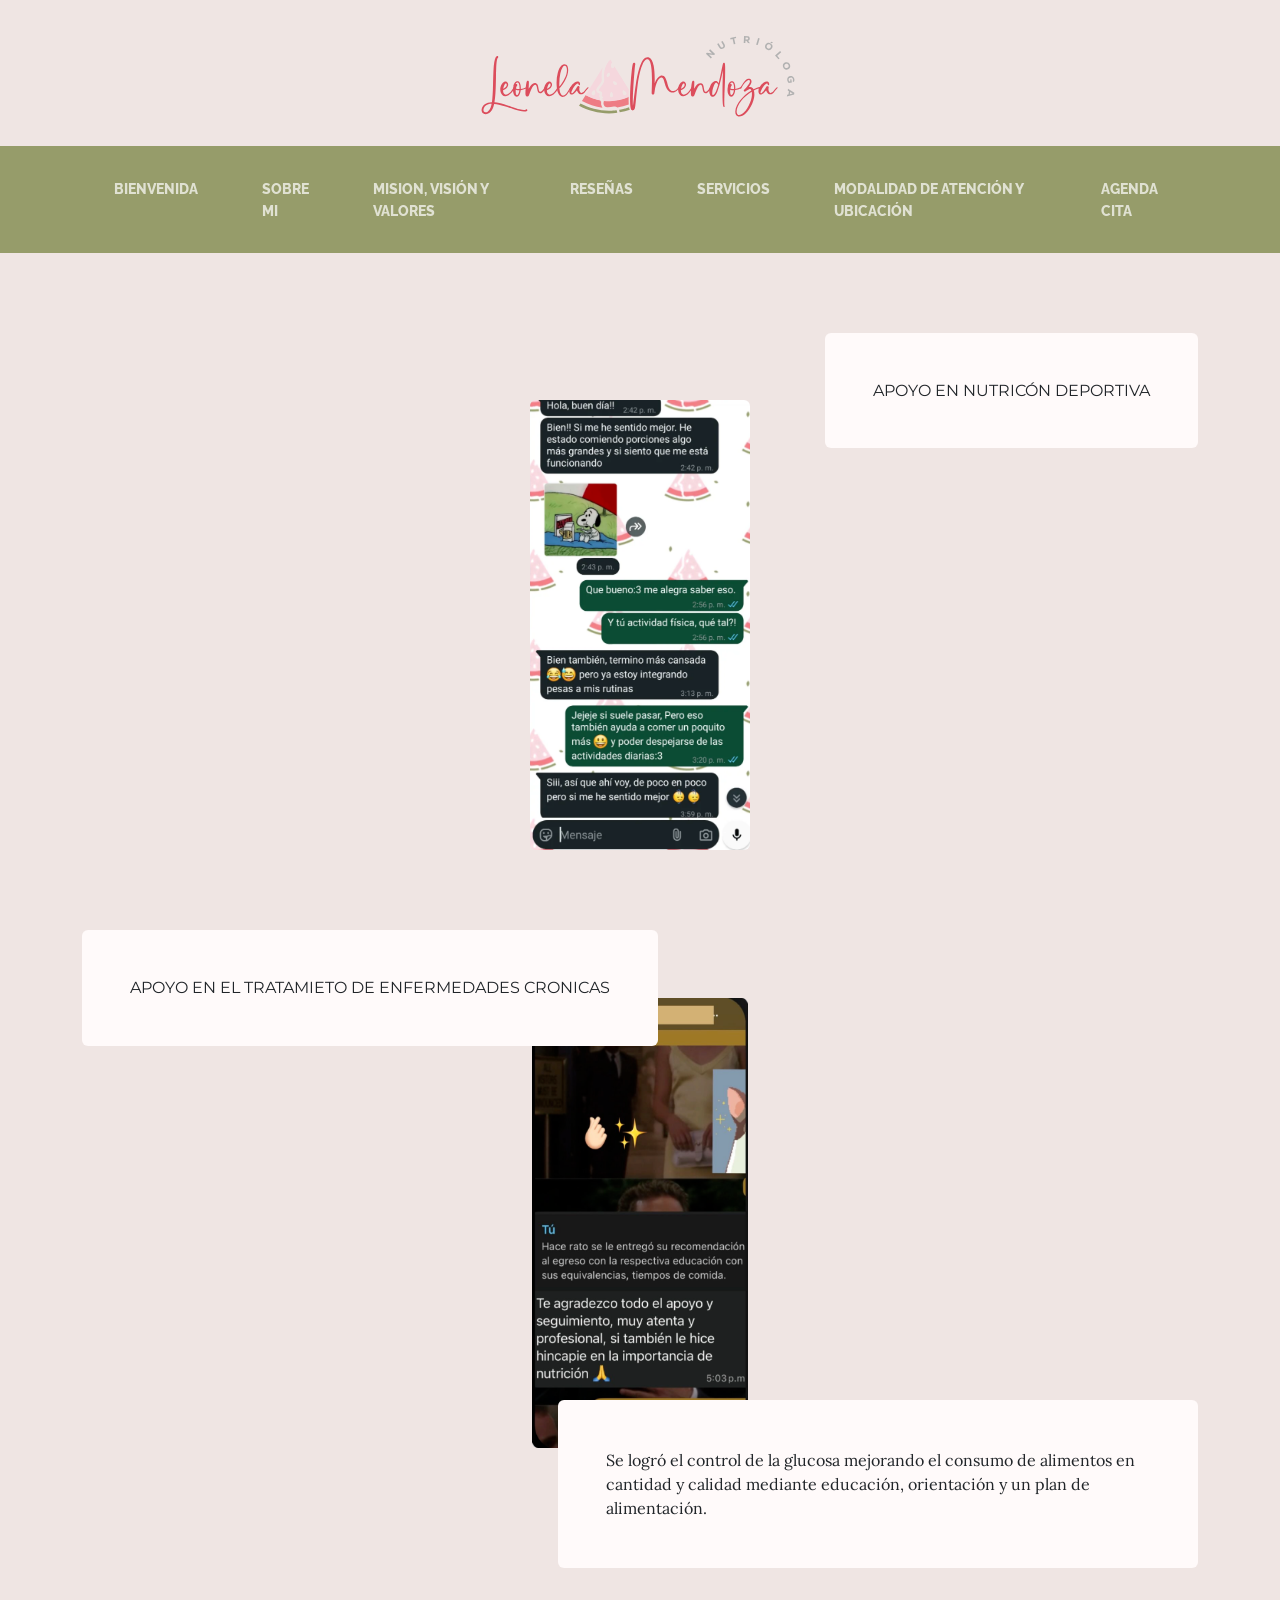
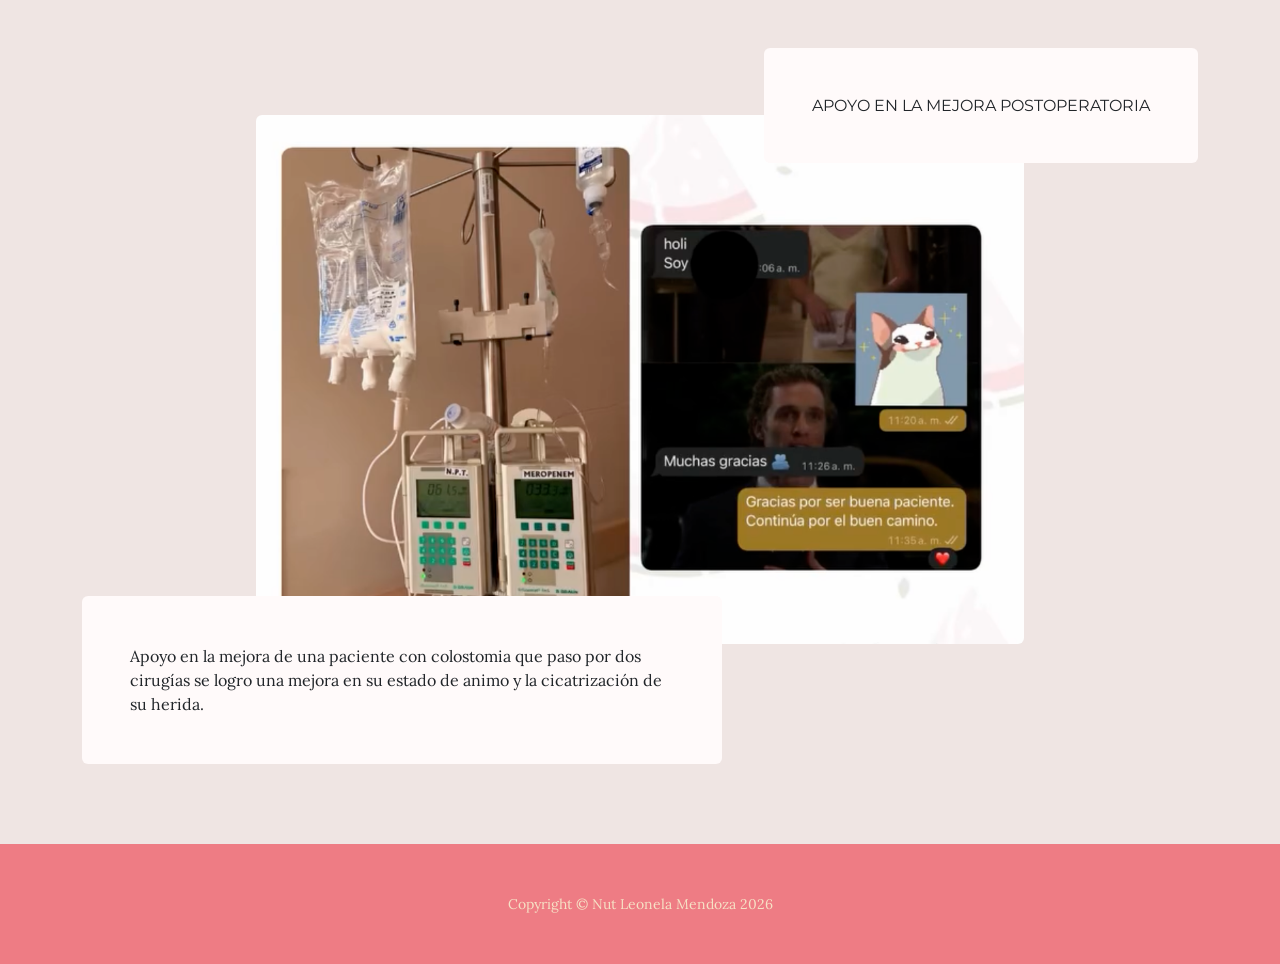
<file: reviews.html>
<!DOCTYPE html>
<html lang="en">
    <head>
        <meta charset="utf-8" />
        <meta name="viewport" content="width=device-width, initial-scale=1, shrink-to-fit=no" />
        <meta name="description" content="Nutrióloga clínica Leonela Mendoza. Especialista en trastornos digestivos, enfermedades crónicas y soporte nutricional en Querétaro. Agenda tu consulta presencial en Querétaro online." />
        <meta name="author" content="José Emilio Ramírez Piña" />
        <title>Nutrióloga Leonela Mendoza</title>
        <link rel="icon" type="image/svg+xml" href="assets/favicon.svg" />
        <!-- Google fonts-->
        <link href="https://fonts.googleapis.com/css?family=Raleway:100,100i,200,200i,300,300i,400,400i,500,500i,600,600i,700,700i,800,800i,900,900i" rel="stylesheet" />
        <link href="https://fonts.googleapis.com/css?family=Lora:400,400i,700,700i" rel="stylesheet" />
        <link href="https://fonts.googleapis.com/css?family=Montserrat:400" rel="stylesheet" />
        <!-- Core theme CSS (includes Bootstrap)-->
        <link href="css/styles.css" rel="stylesheet" />
    </head>
    <body>
        <!-- Pantalla de carga (Preloader) -->
    <div id="preloader">
    <div class="svg-loader-container">
            <!-- 1. SVG de fondo (Silueta clara) -->
            <div class="svg-base">
                <img src="assets/img/transicion.svg" alt="Cargando..." />
            </div>
            <!-- 2. SVG de frente (Se llena de abajo hacia arriba) -->
            <div class="svg-fill">
                <img src="assets/img/transicion.svg" alt="Cargando..." />
            </div>
        </div>
    </div>
        <header class="py-2">
            <h1 class="site-heading text-center text-faded d-none d-lg-block mb-0">
                <!-- <span class="site-heading-upper text-primary mb-1">Nutrióloga Clínica | Licenciada en Nutrición | Maestra en Psicología</span>-->
                <div class="mt-0">
                    <img src="assets/img/logo.svg" alt="Nutrióloga Leonela Mendoza" class="img-fluid" style="max-height: 400px; width: auto; margin-top: -230px; margin-bottom: -120px;" />
                </div>
            </h1>
        </header>
        <!-- Navigation-->
        <nav class="navbar navbar-expand-lg navbar-dark py-lg-4" id="mainNav">
            <div class="container">
                <a class="navbar-brand text-uppercase fw-bold d-lg-none" href="index.html">Start Bootstrap</a>
                <button class="navbar-toggler" type="button" data-bs-toggle="collapse" data-bs-target="#navbarSupportedContent" aria-controls="navbarSupportedContent" aria-expanded="false" aria-label="Toggle navigation"><span class="navbar-toggler-icon"></span></button>
                <div class="collapse navbar-collapse" id="navbarSupportedContent">
                    <ul class="navbar-nav mx-auto">
                        <li class="nav-item px-lg-4"><a class="nav-link text-uppercase" href="index.html">Bienvenida</a></li>
                        <li class="nav-item px-lg-4"><a class="nav-link text-uppercase" href="about.html">Sobre mi</a></li>
                        <li class="nav-item px-lg-4"><a class="nav-link text-uppercase" href="mision.html">Mision, visión y valores</a></li>
                        <li class="nav-item px-lg-4"><a class="nav-link text-uppercase" href="reviews.html">Reseñas</a></li>
                        <li class="nav-item px-lg-4"><a class="nav-link text-uppercase" href="services.html">Servicios</a></li>
                        <li class="nav-item px-lg-4"><a class="nav-link text-uppercase" href="atention.html">Modalidad de atención y ubicación</a></li>
                        <li class="nav-item px-lg-4"><a class="nav-link text-uppercase" href="cita.html">Agenda cita</a></li>
                    </ul>
                </div>
            </div>
        </nav>
        <section class="page-section">
            <div class="container">
                <div class="product-item">
                    <div class="product-item-title d-flex">
                        <div class="bg-faded p-5 d-flex ms-auto rounded">
                            <h2 class="section-heading mb-0">
                                <span class="section-heading-upper texto-tipo-nexa">Apoyo en nutricón deportiva</span>
                            </h2>
                        </div>
                    </div>
                    <img class="product-item-img mx-auto d-flex rounded img-fluid mb-3 mb-lg-0" src="assets/img/reviews/review1.PNG" alt="..." style="max-height: 450px; width: auto;"/>
                </div>
            </div>
        </section>
        <section class="page-section">
            <div class="container">
                <div class="product-item">
                    <div class="product-item-title d-flex">
                        <div class="bg-faded p-5 d-flex me-auto rounded">
                            <h2 class="section-heading mb-0">
                                <span class="section-heading-upper texto-tipo-nexa">Apoyo en el tratamieto de enfermedades cronicas</span>
                            </h2>
                        </div>
                    </div>
                    <img class="product-item-img mx-auto d-flex rounded img-fluid mb-3 mb-lg-0" src="assets/img/reviews/review2.PNG" alt="..." style="max-height: 450px; width: auto;"/>
                    <div class="product-item-description d-flex ms-auto">
                        <div class="bg-faded p-5 rounded">Se logró el control de la glucosa mejorando el consumo de alimentos en cantidad y calidad mediante educación, orientación y un plan de alimentación.<p class="mb-0"></p></div>
                    </div>
                </div>
            </div>
        </section>
        <section class="page-section">
            <div class="container">
                <div class="product-item">
                    <div class="product-item-title d-flex">
                        <div class="bg-faded p-5 d-flex ms-auto rounded">
                            <h2 class="section-heading mb-0">
                                <span class="section-heading-upper texto-tipo-nexa">Apoyo en la mejora postoperatoria</span>
                            </h2>
                        </div>
                    </div>
                    <img class="product-item-img mx-auto d-flex rounded img-fluid mb-3 mb-lg-0" src="assets/img/reviews/review3.PNG" alt="..." />
                    <div class="product-item-description d-flex me-auto">
                        <div class="bg-faded p-5 rounded">Apoyo en la mejora de una paciente con colostomia que paso por dos cirugías se logro una mejora en su estado de animo y la cicatrización de su herida.<p class="mb-0"></p></div>
                    </div>
                </div>
            </div>
        </section>
        <footer class="footer text-faded text-center py-5">
            <div class="container"><p class="m-0 small">Copyright &copy; Nut Leonela Mendoza 2026</p></div>
        </footer>
        <!-- Bootstrap core JS-->
        <script src="https://cdn.jsdelivr.net/npm/bootstrap@5.2.3/dist/js/bootstrap.bundle.min.js"></script>
        <!-- Core theme JS-->
        <script src="js/scripts.js"></script>
        <script>
    window.addEventListener("load", function() {
        const preloader = document.getElementById("preloader");
        if (preloader) {
            // Suaviza la salida del preloader una vez cargado todo el contenido
            setTimeout(() => {
                preloader.classList.add("hidden");
            }, 300);
        }
    });
    </script>
    </body>
</html>
</file>
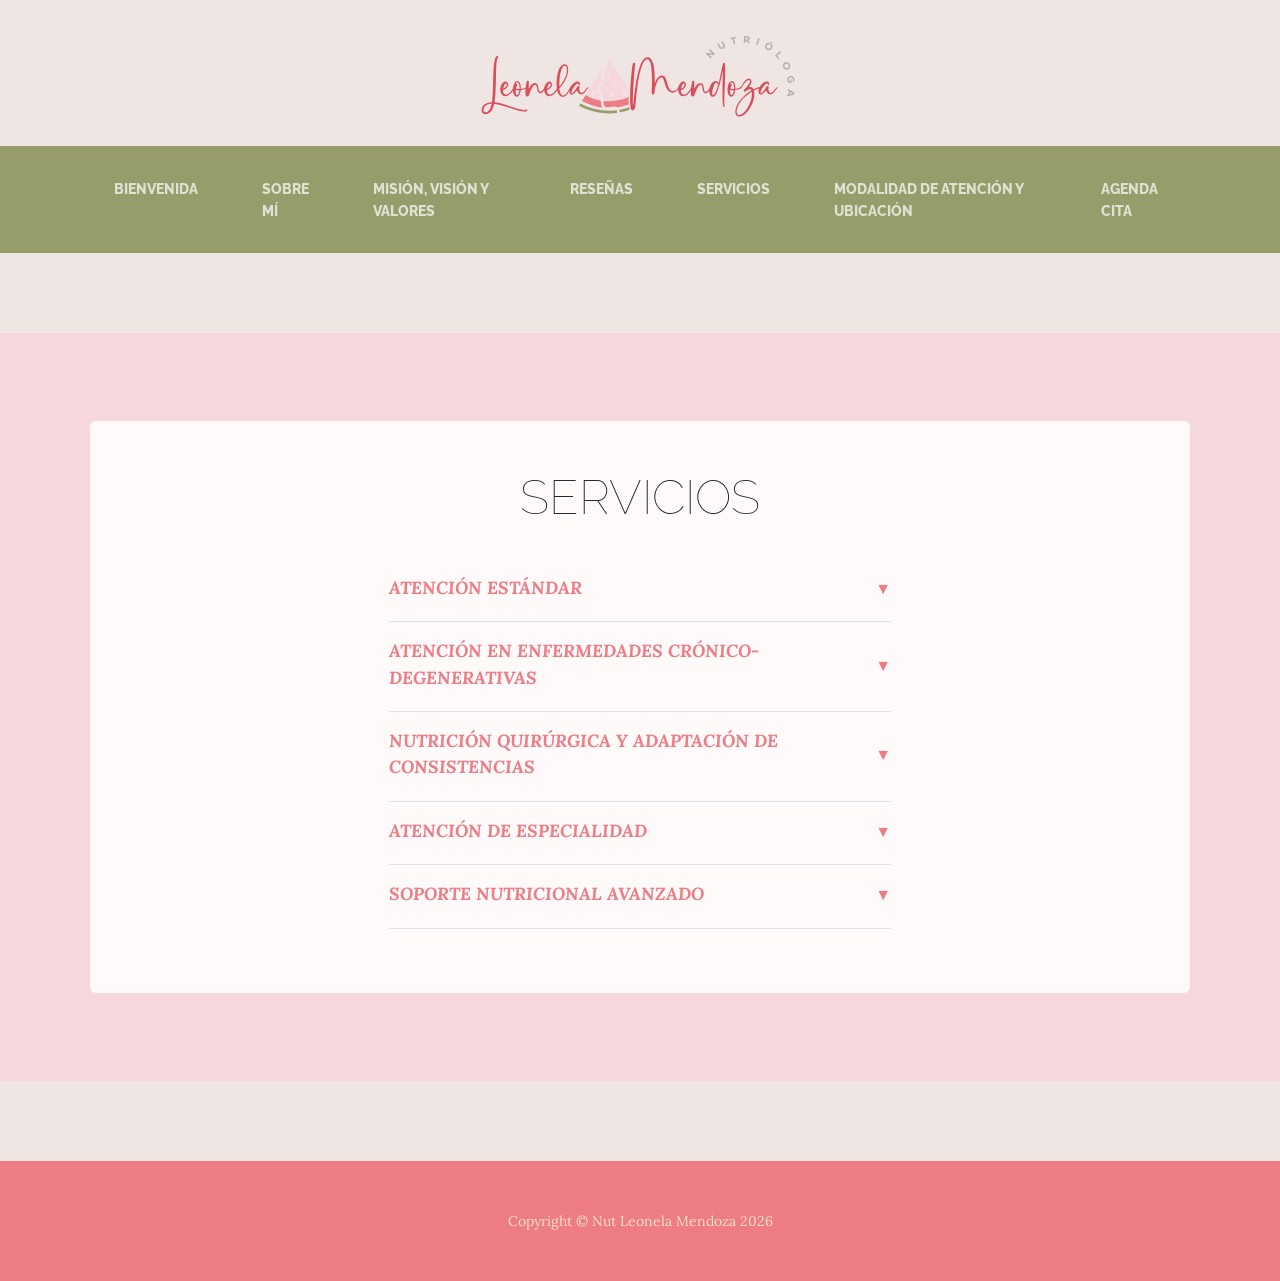
<file: services.html>
<!DOCTYPE html>
<html lang="es">
    <head>
        <meta charset="utf-8" />
        <meta name="viewport" content="width=device-width, initial-scale=1, shrink-to-fit=no" />
        <meta name="description" content="Nutrióloga clínica Leonela Mendoza. Especialista en trastornos digestivos, enfermedades crónicas y soporte nutricional en Querétaro. Agenda tu consulta presencial en Querétaro online." />
        <meta name="author" content="José Emilio Ramírez Piña" />
        <title>Nutrióloga Leonela Mendoza</title>
        <link rel="icon" type="image/svg+xml" href="assets/favicon.svg" />
        <!-- Google fonts-->
        <link href="https://fonts.googleapis.com/css?family=Raleway:100,100i,200,200i,300,300i,400,400i,500,500i,600,600i,700,700i,800,800i,900,900i" rel="stylesheet" />
        <link href="https://fonts.googleapis.com/css?family=Lora:400,400i,700,700i" rel="stylesheet" />
        <!-- Core theme CSS (includes Bootstrap)-->
        <link href="css/styles.css" rel="stylesheet" />
    </head>
    <body>
        <!-- Pantalla de carga (Preloader) -->
        <div id="preloader">
            <div class="svg-loader-container">
                <!-- 1. SVG de fondo (Silueta clara) -->
                <div class="svg-base">
                    <img src="assets/img/transicion.svg" alt="Cargando..." />
                </div>
                <!-- 2. SVG de frente (Se llena de abajo hacia arriba) -->
                <div class="svg-fill">
                    <img src="assets/img/transicion.svg" alt="Cargando..." />
                </div>
            </div>
        </div>

        <header class="py-2">
            <h1 class="site-heading text-center text-faded d-none d-lg-block mb-0">
                <div class="mt-0">
                    <img src="assets/img/logo.svg" alt="Nutrióloga Leonela Mendoza" class="img-fluid" style="max-height: 400px; width: auto; margin-top: -230px; margin-bottom: -120px;" />
                </div>
            </h1>
        </header>

        <!-- Navigation-->
        <nav class="navbar navbar-expand-lg navbar-dark py-lg-4" id="mainNav">
            <div class="container">
                <a class="navbar-brand text-uppercase fw-bold d-lg-none" href="index.html">Nut. Leonela Mendoza</a>
                <button class="navbar-toggler" type="button" data-bs-toggle="collapse" data-bs-target="#navbarSupportedContent" aria-controls="navbarSupportedContent" aria-expanded="false" aria-label="Toggle navigation"><span class="navbar-toggler-icon"></span></button>
                <div class="collapse navbar-collapse" id="navbarSupportedContent">
                    <ul class="navbar-nav mx-auto">
                        <li class="nav-item px-lg-4"><a class="nav-link text-uppercase" href="index.html">Bienvenida</a></li>
                        <li class="nav-item px-lg-4"><a class="nav-link text-uppercase" href="about.html">Sobre mí</a></li>
                        <li class="nav-item px-lg-4"><a class="nav-link text-uppercase" href="mision.html">Misión, visión y valores</a></li>
                        <li class="nav-item px-lg-4"><a class="nav-link text-uppercase" href="reviews.html">Reseñas</a></li>
                        <li class="nav-item px-lg-4"><a class="nav-link text-uppercase" href="services.html">Servicios</a></li>
                        <li class="nav-item px-lg-4"><a class="nav-link text-uppercase" href="atention.html">Modalidad de atención y ubicación</a></li>
                        <li class="nav-item px-lg-4"><a class="nav-link text-uppercase" href="cita.html">Agenda cita</a></li>
                    </ul>
                </div>
            </div>
        </nav>

        <section class="page-section cta">
            <div class="container">
                <div class="row">
                    <div class="col-xl-16 mx-auto">
                        <div class="cta-inner bg-faded text-center rounded">
                            <h2 class="section-heading mb-5">
                                <span class="section-heading-lower">Servicios</span>
                            </h2>
                            <ul class="list-unstyled list-hours mb-8 text-start mx-auto" id="listaServicios">
                                
                                <!-- Servicio 1 -->
                                <li class="list-unstyled-item list-hours-item mb-3 pb-3 border-bottom">
                                    <div class="fw-bold text-uppercase mb-1 d-flex justify-content-between align-items-center" 
                                         style="color: #ee7c84; cursor: pointer;" 
                                         data-bs-toggle="collapse" 
                                         data-bs-target="#servicio1" 
                                         aria-expanded="false" 
                                         aria-controls="servicio1">
                                        <span>Atención Estándar</span>
                                        <small class="fs-6">▼</small>
                                    </div>
                                    <div class="collapse mt-2" id="servicio1" data-bs-parent="#listaServicios">
                                        <ul class="text-muted small ps-3 mb-0 text-start">
                                            <li class="mb-3">Evaluación y abordaje nutricional base para la prevención, optimización y salud general.</li>
                                            <li class="mb-3">Valoración Nutricional Integral: Evaluación antropométrica, clínica, metabólica y del estilo de vida para construir un diagnóstico preciso.</li>
                                            <li class="mb-3">Manejo de Trastornos Funcionales Digestivos: Abordaje nutricional en Síndrome de Intestino Irritable (SII), estreñimiento funcional, dispepsia y distensión abdominal.</li>
                                            <!--pago paypal-->
                                            <div class="row mt-4" id="cita">
                                            <div class="col-xl-9 mx-auto">
                                                <div class="cta-inner bg-faded rounded p-4 p-lg-5">
                                                        <div class="text-center">
                                                            <a href="https://nutleonelamendoza.github.io/cita.html" target="_blank" class="boton-enlace">Agenda cita</a>
                                                        </div>
                                                        <style>
                                                                .boton-enlace {
                                                                display: inline-block;
                                                                padding: 10px 20px;
                                                                background-color: #ee7c84;
                                                                color: #efe5e3;
                                                                text-decoration: none;
                                                                border-radius: 4px;
                                                                font-weight: bold;
                                                                }
                                                                .boton-enlace:hover {
                                                                background-color: #005ea6;
                                                                }
                                                        </style>
                                                    </div>
                                                </div>
                                            </div>
                                        </ul>
                                    </div>
                                </li>

                                <!-- Servicio 2 -->
                                <li class="list-unstyled-item list-hours-item mb-3 pb-3 border-bottom">
                                    <div class="fw-bold text-uppercase mb-1 d-flex justify-content-between align-items-center" 
                                         style="color: #ee7c84; cursor: pointer;" 
                                         data-bs-toggle="collapse" 
                                         data-bs-target="#servicio2" 
                                         aria-expanded="false" 
                                         aria-controls="servicio2">
                                        <span>Atención en Enfermedades Crónico-Degenerativas</span>
                                        <small class="fs-6">▼</small>
                                    </div>
                                    <div class="collapse mt-2" id="servicio2" data-bs-parent="#listaServicios">
                                        <ul class="text-muted small ps-3 mb-0 text-start">
                                            <li class="mb-3">Manejo especializado orientado al control metabólico, prevención de complicaciones y educación del paciente a largo plazo.</li>
                                            <li class="mb-3">Educación y Manejo Integral en Diabetes: Acompañamiento en Diabetes Tipo 1, Tipo 2 y Gestacional; conteo de carbohidratos, automanejo, monitoreo glucémico y prevención de complicaciones.</li>
                                            <li class="mb-3">Salud Cardiovascular y Renal: Atención en Hipertensión Arterial Sistémica (HAS), Enfermedad Renal Crónica (ERC), Lesión Renal Aguda (LRA) y terapias de reemplazo renal (hemodiálisis y diálisis).</li>
                                            <li class="mb-3">Salud Respiratoria Crónica: Manejo nutricional en Enfermedad Pulmonar Obstructiva Crónica (EPOC) para la preservación de la masa muscular y capacidad respiratoria.</li>
                                            <li class="mb-3">Padecimientos Endocrinos y Metabólicos: Abordaje integral en trastornos hormonales y complejos (Resistencia a la Insulina, Hipotiroidismo, Hipertiroidismo, Síndrome de Ovario Poliquístico y Síndrome Cardiovascular-Renal-Metabólico).</li>
                                                                                        <!--pago paypal-->
                                            <div class="row mt-4" id="cita">
                                            <div class="col-xl-9 mx-auto">
                                                <div class="cta-inner bg-faded rounded p-4 p-lg-5">
                                                        <div class="text-center">
                                                            <a href="https://nutleonelamendoza.github.io/cita.html" target="_blank" class="boton-enlace">Agenda cita</a>
                                                        </div>
                                                        <style>
                                                                .boton-enlace {
                                                                display: inline-block;
                                                                padding: 10px 20px;
                                                                background-color: #ee7c84;
                                                                color: #efe5e3;
                                                                text-decoration: none;
                                                                border-radius: 4px;
                                                                font-weight: bold;
                                                                }
                                                                .boton-enlace:hover {
                                                                background-color: #005ea6;
                                                                }
                                                        </style>
                                                    </div>
                                                </div>
                                            </div>
                                        </ul>
                                    </div>
                                </li>

                                <!-- Servicio 3 -->
                                <li class="list-unstyled-item list-hours-item mb-3 pb-3 border-bottom">
                                    <div class="fw-bold text-uppercase mb-1 d-flex justify-content-between align-items-center" 
                                         style="color: #ee7c84; cursor: pointer;" 
                                         data-bs-toggle="collapse" 
                                         data-bs-target="#servicio3" 
                                         aria-expanded="false" 
                                         aria-controls="servicio3">
                                        <span>Nutrición Quirúrgica y Adaptación de Consistencias</span>
                                        <small class="fs-6">▼</small>
                                    </div>
                                    <div class="collapse mt-2" id="servicio3" data-bs-parent="#listaServicios">
                                        <ul class="text-muted small ps-3 mb-0 text-start">
                                            <li class="mb-3">Estrategias perioperatorias enfocadas en optimizar el estado metabólico, acelerar la recuperación y garantizar una alimentación segura. </li>
                                            <li class="mb-3">EEstrategias Pre y Postquirúrgicas: Preparación y optimización nutricional antes de la cirugía, y recuperación guiada para minimizar complicaciones y prevenir la desnutrición pre, intrahospitalaria y post hospitalaria. </li>
                                            <li class="mb-3">Dietas Modificadas en Consistencia: Adaptación personalizada de la textura y consistencia de los alimentos para garantizar una deglución segura y una adecuada absorción de nutrimentos.</li>
                                                                                        <!--pago paypal-->
                                            <div class="row mt-4" id="cita">
                                            <div class="col-xl-9 mx-auto">
                                                <div class="cta-inner bg-faded rounded p-4 p-lg-5">
                                                        <div class="text-center">
                                                            <a href="https://nutleonelamendoza.github.io/cita.html" target="_blank" class="boton-enlace">Agenda cita</a>
                                                        </div>
                                                        <style>
                                                                .boton-enlace {
                                                                display: inline-block;
                                                                padding: 10px 20px;
                                                                background-color: #ee7c84;
                                                                color: #efe5e3;
                                                                text-decoration: none;
                                                                border-radius: 4px;
                                                                font-weight: bold;
                                                                }
                                                                .boton-enlace:hover {
                                                                background-color: #005ea6;
                                                                }
                                                        </style>
                                                    </div>
                                                </div>
                                            </div>
                                        </ul>
                                    </div>
                                </li>

                                <!-- Servicio 4 -->
                                <li class="list-unstyled-item list-hours-item mb-3 pb-3 border-bottom">
                                    <div class="fw-bold text-uppercase mb-1 d-flex justify-content-between align-items-center" 
                                         style="color: #ee7c84; cursor: pointer;" 
                                         data-bs-toggle="collapse" 
                                         data-bs-target="#servicio4" 
                                         aria-expanded="false" 
                                         aria-controls="servicio4">
                                        <span>Atención de Especialidad</span>
                                        <small class="fs-6">▼</small>
                                    </div>
                                    <div class="collapse mt-2" id="servicio4" data-bs-parent="#listaServicios">
                                        <ul class="text-muted small ps-3 mb-0 text-start">
                                            <li class="mb-3">Intervenciones clínicas y nutricionales avanzadas para el diagnóstico y tratamiento de patologías.</li>
                                            <li class="mb-3">Nutrición Digestiva y Gastrointestinal Compleja: Manejo clínico en patologías del tubo digestivo como ERGE (Enfermedad por Reflujo Gastroesofágico), Esofagitis Eosinofílica, Acalasia y trastornos motores, Estenosis Esofágica, Enfermedad Celíaca, Enfermedad Inflamatoria Intestinal (Enfermedad de Crohn y Colitis Ulcerosa), Diverticulitis, Colelitiasis, Colecistitis, Síndrome Post-colecistectomía y Fístulas enterocutáneas de alto y bajo gasto.</li>
                                            <li class="mb-3">Abordaje de la Desnutrición y Sarcopenia: Tratamiento nutricional clínico orientado a la recuperación tisular, preservación muscular y estado nutricional crítico.</li>
                                            <li class="mb-3">Oncología.</li>
                                                                                        <!--pago paypal-->
                                            <div class="row mt-4" id="cita">
                                            <div class="col-xl-9 mx-auto">
                                                <div class="cta-inner bg-faded rounded p-4 p-lg-5">
                                                        <div class="text-center">
                                                            <a href="https://nutleonelamendoza.github.io/cita.html" target="_blank" class="boton-enlace">Agenda cita</a>
                                                        </div>
                                                        <style>
                                                                .boton-enlace {
                                                                display: inline-block;
                                                                padding: 10px 20px;
                                                                background-color: #ee7c84;
                                                                color: #efe5e3;
                                                                text-decoration: none;
                                                                border-radius: 4px;
                                                                font-weight: bold;
                                                                }
                                                                .boton-enlace:hover {
                                                                background-color: #005ea6;
                                                                }
                                                        </style>
                                                    </div>
                                                </div>
                                            </div>
                                        </ul>
                                    </div>
                                </li>

                                <!-- Servicio 5 -->
                                <li class="list-unstyled-item list-hours-item mb-3 pb-3 border-bottom">
                                    <div class="fw-bold text-uppercase mb-1 d-flex justify-content-between align-items-center" 
                                         style="color: #ee7c84; cursor: pointer;" 
                                         data-bs-toggle="collapse" 
                                         data-bs-target="#servicio5" 
                                         aria-expanded="false" 
                                         aria-controls="servicio5">
                                        <span>Soporte Nutricional Avanzado</span>
                                        <small class="fs-6">▼</small>
                                    </div>
                                    <div class="collapse mt-2" id="servicio5" data-bs-parent="#listaServicios">
                                        <ul class="text-muted small ps-3 mb-0 text-start">
                                            <li class="mb-3">Atención médica especializada para la prescripción, implementación y gestión de vías de alimentación enteral, parenteral y mixta.</li>
                                            <li class="mb-3">Implementación y Seguimiento Nutricional: Prescripción, cálculo y monitoreo de nutrición enteral, parenteral y nutrición mixta (combinación de vía moral, enteral y parenteral).</li>
                                            <li class="mb-3">Accesos enterales nutricionales a Corto Plazo:  de sondas orogástricas, nasogástricas y nasoduodenales.</li>
                                            <li class="mb-3">Accesos enterales nutricionales a Largo Plazo:  Gastrostomía Endoscópica Percutánea (PEG), Gastrostomía-Yeyunostomía Endoscópica Percutánea (PEGJ), Yeyunostomía Quirúrgica y Botón Gástrico.</li>
                                            <li class="mb-3">Accesos parenteral: periférico y central.</li>
                                                                                        <!--pago paypal-->
                                            <div class="row mt-4" id="cita">
                                            <div class="col-xl-9 mx-auto">
                                                <div class="cta-inner bg-faded rounded p-4 p-lg-5">
                                                        <div class="text-center">
                                                            <a href="https://nutleonelamendoza.github.io/cita.html" target="_blank" class="boton-enlace">Agenda cita</a>
                                                        </div>
                                                        <style>
                                                                .boton-enlace {
                                                                display: inline-block;
                                                                padding: 10px 20px;
                                                                background-color: #ee7c84;
                                                                color: #efe5e3;
                                                                text-decoration: none;
                                                                border-radius: 4px;
                                                                font-weight: bold;
                                                                }
                                                                .boton-enlace:hover {
                                                                background-color: #005ea6;
                                                                }
                                                        </style>
                                                    </div>
                                                </div>
                                            </div>
                                        </ul>
                                    </div>
                                </li>

                            </ul>
                        </div>
                    </div>
                </div>
            </div>
        </section>

        <footer class="footer text-faded text-center py-5">
            <div class="container"><p class="m-0 small">Copyright &copy; Nut Leonela Mendoza 2026</p></div>
        </footer>

        <!-- Bootstrap core JS-->
        <script src="https://cdn.jsdelivr.net/npm/bootstrap@5.2.3/dist/js/bootstrap.bundle.min.js"></script>
        <!-- Core theme JS-->
        <script src="js/scripts.js"></script>
        
        <script>
            window.addEventListener("load", function() {
                const preloader = document.getElementById("preloader");
                if (preloader) {
                    setTimeout(() => {
                        preloader.classList.add("hidden");
                    }, 300);
                }
            });
        </script>
    </body>
</html>
</file>
